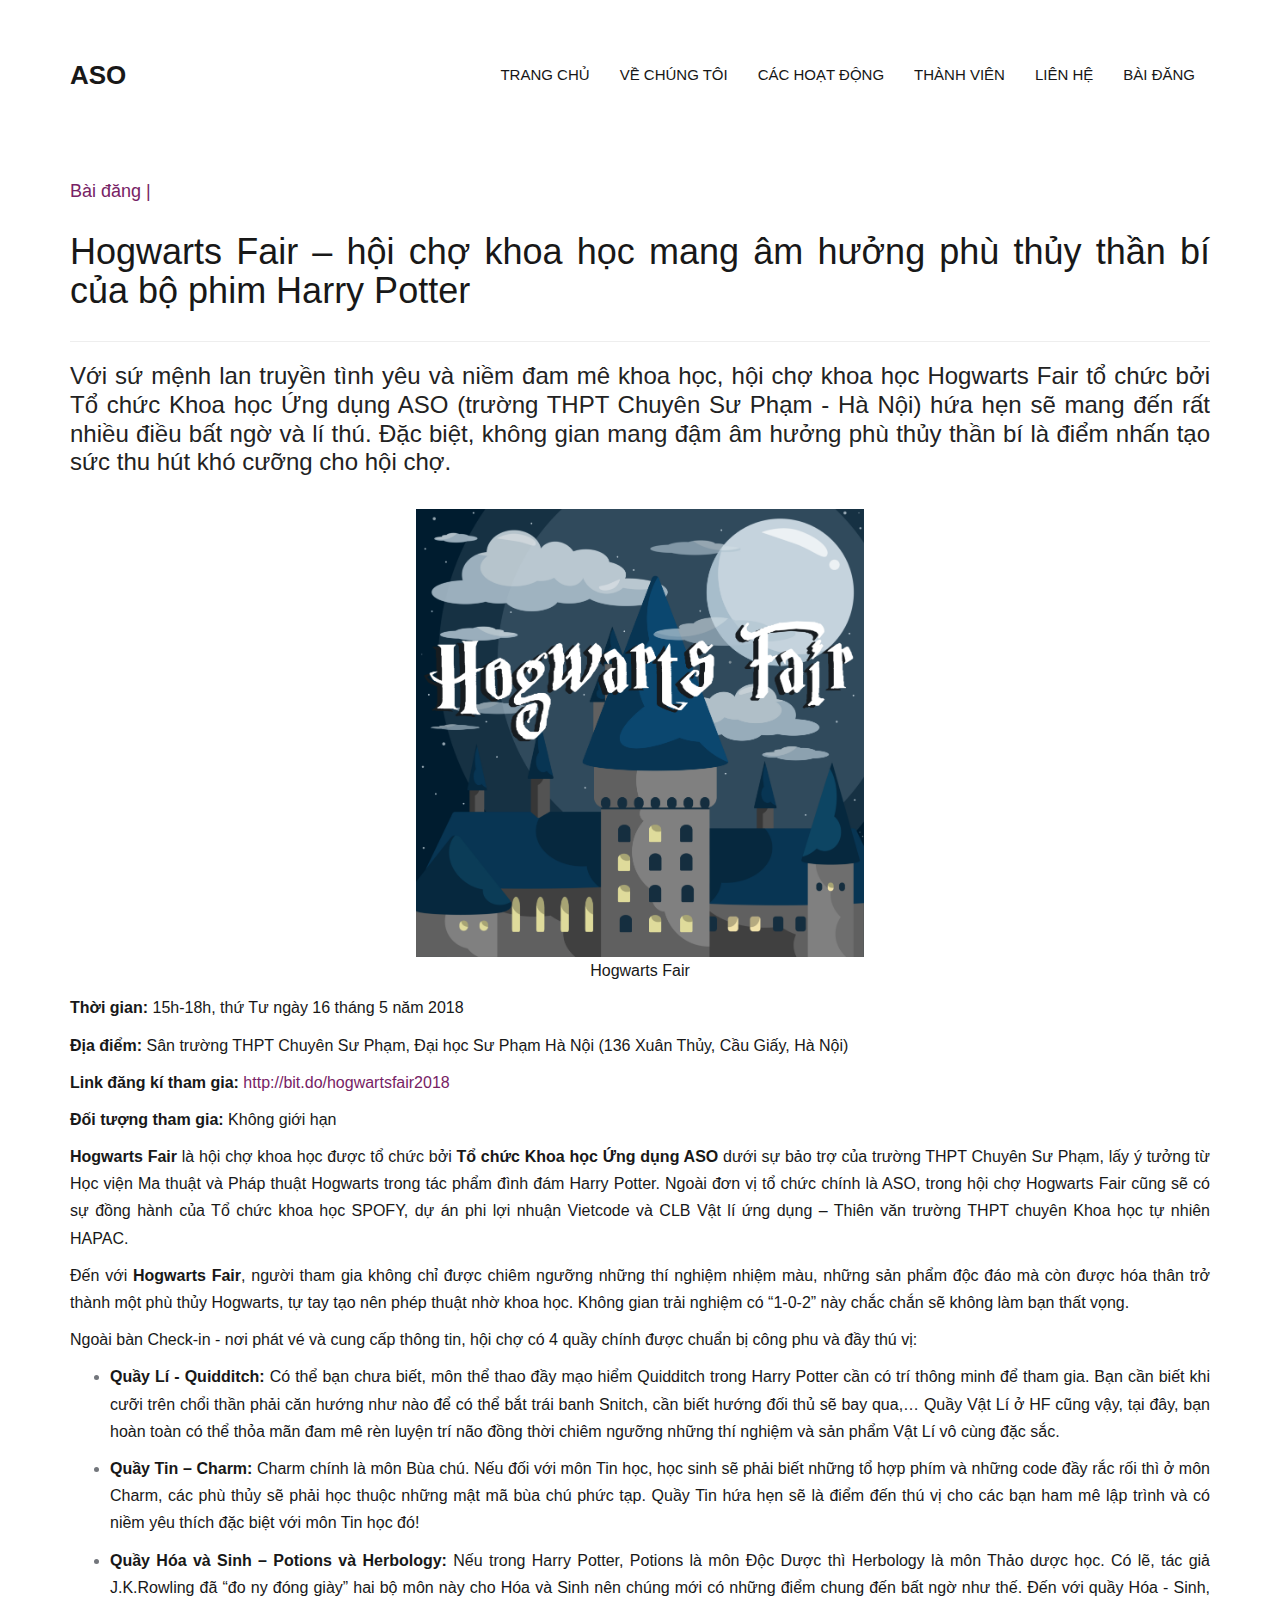
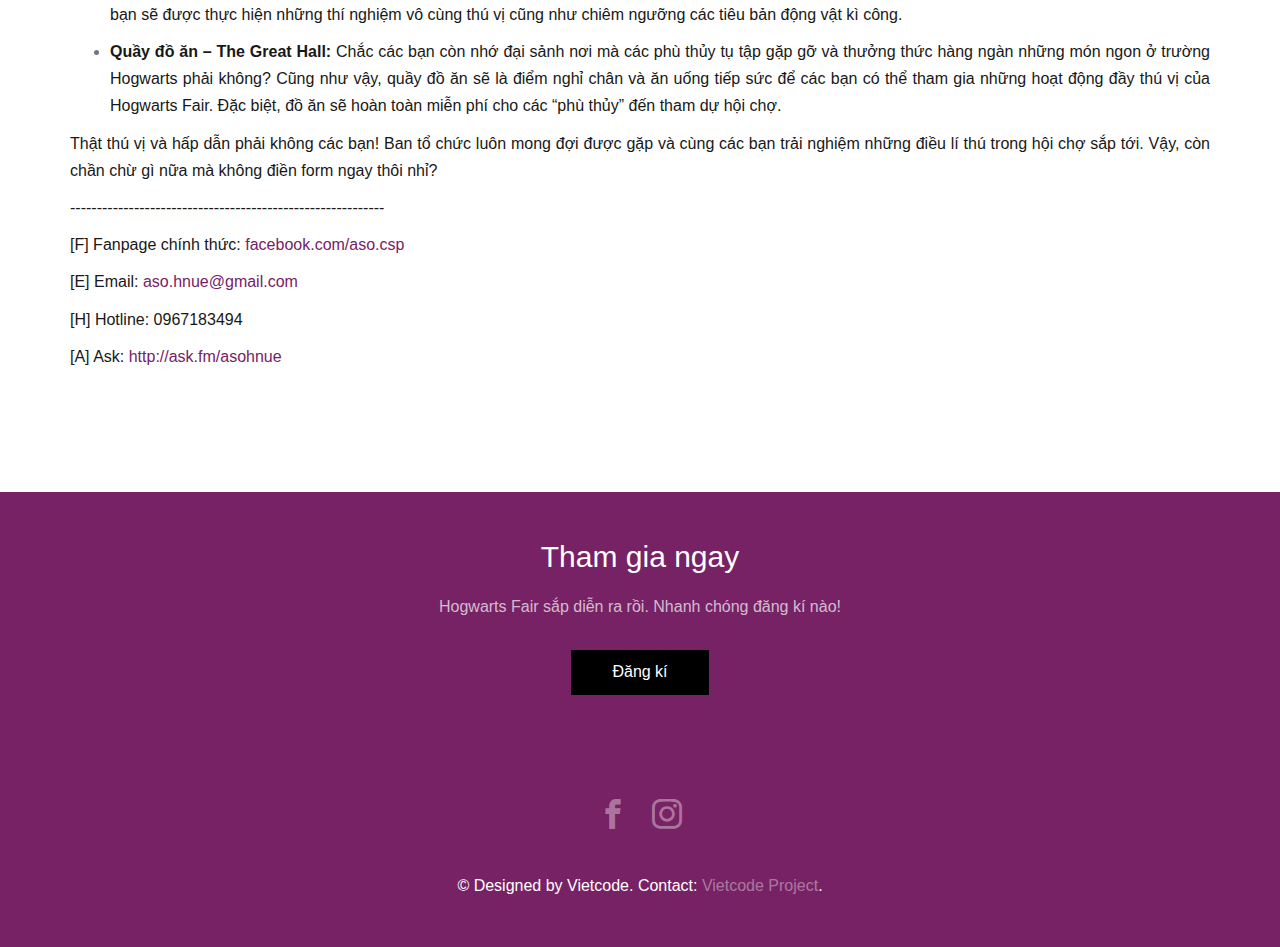
<file: hogwartsFair.html>
<!DOCTYPE html>
<html lang="en">
  <head>
    <meta charset="utf-8">
    <meta name="viewport" content="width=device-width, initial-scale=1">
    <title>Hogwarts Fair – hội chợ khoa học mang âm hưởng phù thủy thần bí của bộ phim Harry Potter</title>
    <meta name="description" content="V">
    <meta name="keywords" content="V">
    
    <link rel="stylesheet" href="css/css-post/styles-merged.css">
    <link rel="stylesheet" href="css/css-post/style.min.css">
    <link rel="stylesheet" href="fonts/icomoon/style.css">

    <link rel="icon" type="image/x-icon" href="favicon.ico">

    <link rel="stylesheet" href="css/css-post/myCSS.css">
    <link rel="stylesheet" href="css/myStyleCSS.css">

    <!--[if lt IE 9]>
      <script src="js/vendor/html5shiv.min.js"></script>
      <script src="js/vendor/respond.min.js"></script>
    <![endif]-->
  </head>
  <body>
    
    <!-- Fixed navbar -->
    <nav class="navbar navbar-default probootstrap-navbar awake">
      <div class="container">
        <div class="navbar-header">
          <button type="button" class="navbar-toggle collapsed" data-toggle="collapse" data-target="#navbar-collapse" aria-expanded="false" aria-controls="navbar">
            <span class="sr-only">Toggle navigation</span>
            <span class="icon-bar"></span>
            <span class="icon-bar"></span>
            <span class="icon-bar"></span>
          </button>
          <a class="navbar-brand" href="index.html" title="Applied Science Organization">ASO</a>
        </div>

        <div id="navbar-collapse" class="navbar-collapse collapse">
          <ul class="nav navbar-nav navbar-right">
            <li><a href="index.html" target="_blank">Trang chủ</a></li>
            <li><a href="index.html#about">Về chúng tôi</a></li>
            <li><a href="index.html#event">Các hoạt động</a></li>
            <li><a href="index.html#team">Thành viên</a></li>
            <li><a href="index.html#contact">Liên hệ</a></li>
            <li class="active"><a href="post.html">Bài đăng</a></li>
          </ul>
        </div>

      </div>
    </nav>

    <!--bài đăng -->
    <section class="probootstrap-section" style="margin-top: 60px ">
      <div class="alignBody">
        <div class="container">
          <div class="post" style="text-align: justify;"> 
            <h4 style="color: #181818; text-align: left" ><a>Bài đăng | </a></h1>
            <h1 style="color: #181818; " >Hogwarts Fair – hội chợ khoa học mang âm hưởng phù thủy thần bí của bộ phim Harry Potter </h1>
            <hr>
            
            <h3 style="text-align: justify;  line-height: 1.2;"> Với sứ mệnh lan truyền tình yêu và niềm đam mê khoa học, hội chợ khoa học Hogwarts Fair tổ chức bởi Tổ chức Khoa học Ứng dụng ASO (trường THPT Chuyên Sư Phạm - Hà Nội) 
              hứa hẹn sẽ mang đến rất nhiều điều bất ngờ và lí thú. 
              Đặc biệt, không gian mang đậm âm hưởng phù thủy thần bí là điểm nhấn tạo sức thu hút khó cưỡng cho hội chợ.  </h3>

              <div>
                  <div class=""><img src="img/post-img/hogwartsfair.png" class="post-img-center"/> </div>
                  
                  <p style="text-align: center;">Hogwarts Fair</p>
              </div> 
            
            <p><strong>Thời gian:</strong> 15h-18h, thứ Tư ngày 16 tháng 5 năm 2018</p>  
            <p><strong>Địa điểm:</strong> Sân trường THPT Chuyên Sư Phạm, Đại học Sư Phạm Hà Nội (136 Xuân Thủy, Cầu Giấy, Hà Nội)  </p>  
            <p><strong>Link đăng kí tham gia:</strong> <a href="http://bit.do/hogwartsfair2018"> http://bit.do/hogwartsfair2018 </a> </p>  
            <p><strong>Đối tượng tham gia:</strong> Không giới hạn</p>  

            <p><strong>Hogwarts Fair</strong> là hội chợ khoa học được tổ chức bởi <strong>Tổ chức Khoa học Ứng dụng ASO</strong> dưới sự bảo trợ của trường THPT Chuyên Sư Phạm,
               lấy ý tưởng từ Học viện Ma thuật và Pháp thuật Hogwarts trong tác phẩm đình đám Harry Potter. Ngoài đơn vị tổ chức chính là ASO,
               trong hội chợ Hogwarts Fair cũng sẽ có sự đồng hành của Tổ chức khoa học SPOFY, dự án phi lợi nhuận Vietcode và 
               CLB Vật lí ứng dụng – Thiên văn trường THPT chuyên Khoa học tự nhiên HAPAC.</p>

            <p>Đến với <strong>Hogwarts Fair</strong>, người tham gia không chỉ được chiêm ngưỡng những thí nghiệm nhiệm màu, những sản phẩm độc đáo mà còn 
              được hóa thân trở thành một phù thủy Hogwarts, tự tay tạo nên phép thuật nhờ khoa học. Không gian trải nghiệm có “1-0-2” này chắc chắn 
              sẽ không làm bạn thất vọng.</p>

            <p>Ngoài bàn Check-in - nơi phát vé và cung cấp thông tin, hội chợ có 4 quầy chính được chuẩn bị công phu và đầy thú vị:</p>
            <ul>
              <li><p><strong>Quầy Lí - Quidditch:</strong> Có thể bạn chưa biết, môn thể thao đầy mạo hiểm Quidditch trong Harry Potter cần có trí thông minh để 
                tham gia. Bạn cần biết khi cưỡi trên chổi thần phải căn hướng như nào để có thể bắt trái banh Snitch, cần biết hướng đối thủ sẽ bay qua,… 
                Quầy Vật Lí ở HF cũng vậy, tại đây, bạn hoàn toàn có thể thỏa mãn đam mê rèn luyện trí não đồng thời chiêm ngưỡng những thí nghiệm 
                và sản phẩm Vật Lí vô cùng đặc sắc. 
              </p></li>

              <li><p><strong>Quầy Tin – Charm:</strong> Charm chính là môn Bùa chú. Nếu đối với môn Tin học, học sinh sẽ phải biết những tổ hợp phím và 
                những code đầy rắc rối thì ở môn Charm, các phù thủy sẽ phải học thuộc những mật mã bùa chú phức tạp. Quầy Tin hứa hẹn sẽ là điểm đến
                 thú vị cho các bạn ham mê lập trình và có niềm yêu thích đặc biệt với môn Tin học đó!
                </p></li>

              <li><p><strong>Quầy Hóa và Sinh – Potions và Herbology:</strong> Nếu trong Harry Potter, Potions là môn Độc Dược thì Herbology là môn Thảo dược học. 
                Có lẽ, tác giả J.K.Rowling đã “đo ny đóng giày” hai bộ môn này cho Hóa và Sinh nên chúng mới có những điểm chung đến bất ngờ như thế.
                Đến với quầy Hóa - Sinh, bạn sẽ được thực hiện những thí nghiệm vô cùng thú vị cũng như chiêm ngưỡng các tiêu bản động vật kì công.
              </p></li>

              <li><p>
                <strong>Quầy đồ ăn – The Great Hall:</strong> Chắc các bạn còn nhớ đại sảnh nơi mà các phù thủy tụ tập gặp gỡ và thưởng thức hàng ngàn những món ngon 
                  ở trường Hogwarts phải không? Cũng như vậy, quầy đồ ăn sẽ là điểm nghỉ chân và ăn uống tiếp sức để các bạn có thể tham gia những 
                  hoạt động đầy thú vị của Hogwarts Fair. Đặc biệt, đồ ăn sẽ hoàn toàn miễn phí cho các “phù thủy” đến tham dự hội chợ.
              </p></li>
            </ul>

            <p>Thật thú vị và hấp dẫn phải không các bạn! Ban tổ chức luôn mong đợi được gặp và cùng các bạn trải nghiệm những điều lí thú trong hội chợ 
              sắp tới. Vậy, còn chần chừ gì nữa mà  không điền form ngay thôi nhỉ?</p>

            <p>-----------------------------------------------------------</p>
            <p>[F] Fanpage chính thức: <a href="https://fb.com/aso.csp" target="_blank">facebook.com/aso.csp</a></p>
            <p>[E] Email: <a href="mailto:aso.hnue@gmail.com">aso.hnue@gmail.com</a></p>
            <p>[H] Hotline: 0967183494</p>
            <p>[A] Ask: <a href="http://ask.fm/asohnue" target="_blank">http://ask.fm/asohnue</a></p>

          </div> 
        </div>
      </div> 
    </section>

    <!--End bài đăng-->
  
    <section class="probootstrap-section probootstrap-cta">
      <div class="container">
        <div class="row">
          <div class="col-md-8 col-md-offset-2 text-center">
            <h2 class="probootstrap-heading">Tham gia ngay</h2>
            <p class="probootstrap-sub-heading">Hogwarts Fair sắp diễn ra rồi. Nhanh chóng đăng kí nào!</p>
            <p><a href="http://bit.do/hogwartsfair2018" class="btn btn-black">Đăng kí</a></p>
          </div>
        </div>
      </div>
    </section>

    <footer class="probootstrap-footer">
      <div class="container text-center">
        <div class="row">
          <div class="col-md-12">
            <p class="probootstrap-social">
              <!--<a href="#"><i class="icon-twitter"></i></a> -->
              <a href="https://fb.com/aso.csp/"><i class="icon-facebook2"></i></a> 
              <a href="#"><i class="icon-instagram2"></i></a>
              <!--<a href="#"><i class="icon-linkedin"></i></a></p>-->
            </p>
          </div>
        </div>
        <div class="row">
          <div class="col-md-12">
            &copy; Designed by Vietcode. Contact: <a href="https://fb.com/vietcode.org/">Vietcode Project</a>.
          </div>
        </div>
      </div>
    </footer>    

    <script src="js/scripts.min.js"></script>
    <script src="js/custom.js"></script>

  </body>
</html>
</file>
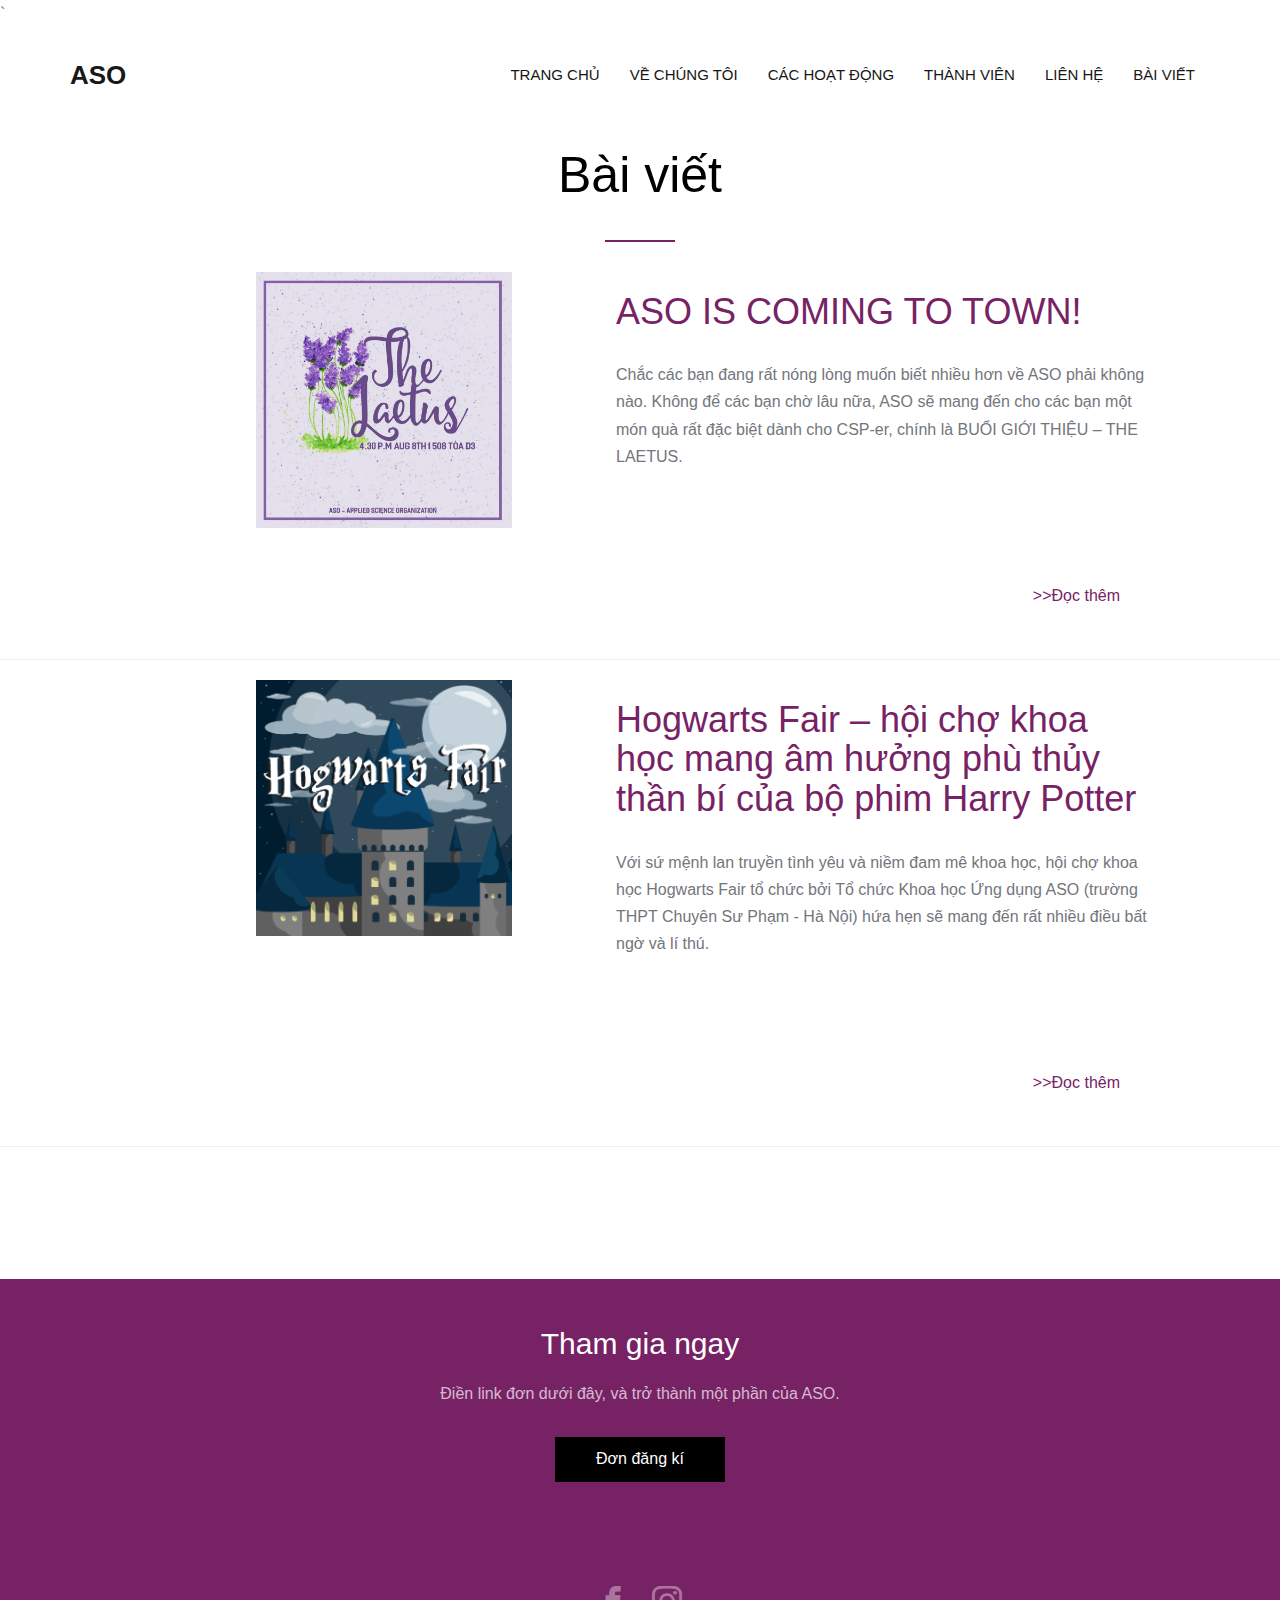
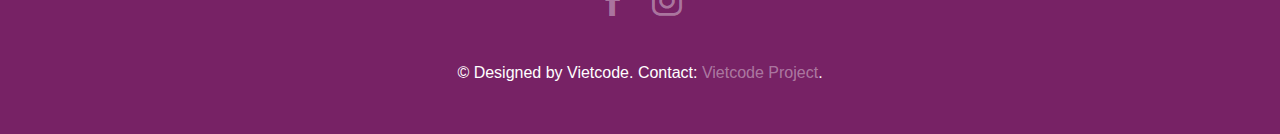
<file: post.html>
<!DOCTYPE html>
<html lang="en">
  <head>
    <meta charset="utf-8">
    <meta name="viewport" content="width=device-width, initial-scale=1">
    <title>Bài đăng của trang</title>
    <meta name="description" content="V">
    <meta name="keywords" content="V">
    
    <link rel="stylesheet" href="css/css-post/styles-merged.css">
    <link rel="stylesheet" href="css/css-post/style.min.css">
    <link rel="stylesheet" href="fonts/icomoon/style.css">
`

    <link rel="icon" type="image/x-icon" href="favicon.ico">

    <link rel="stylesheet" href="css/css-post/myCSS.css">
    <link rel="stylesheet" href="css/myStyleCSS.css">

    <!--[if lt IE 9]>
      <script src="js/vendor/html5shiv.min.js"></script>
      <script src="js/vendor/respond.min.js"></script>
    <![endif]-->
  </head>
  <body>
    
    <!-- Fixed navbar -->
    <nav class="navbar navbar-default probootstrap-navbar awake">
      <div class="container">
        <div class="navbar-header">
          <button type="button" class="navbar-toggle collapsed" data-toggle="collapse" data-target="#navbar-collapse" aria-expanded="false" aria-controls="navbar">
            <span class="sr-only">Toggle navigation</span>
            <span class="icon-bar"></span>
            <span class="icon-bar"></span>
            <span class="icon-bar"></span>
          </button>
          <a class="navbar-brand" href="index.html" title="">ASO</a>
        </div>

        <div id="navbar-collapse" class="navbar-collapse collapse" style="">
          <ul class="nav navbar-nav navbar-right">
            <li><a href="index.html" target="_blank">Trang chủ</a></li>
            <li><a href="index.html#about">Về chúng tôi</a></li>
            <li><a href="index.html#event">Các hoạt động</a></li>
            <li><a href="index.html#team">Thành viên</a></li>
            <li><a href="index.html#contact">Liên hệ</a></li>
            <li class="active"><a href="#">Bài viết</a></li>
          </ul>
        </div>

      </div>
    </nav>

    <!--bài đăng -->
    <section class="probootstrap-section">
        <div class="col-md-8 col-md-offset-2 probootstrap-section-heading">  
          <h2 class="mb30 text-black probootstrap-heading text-center">Bài viết</h2>
        </div>

        <div class="grid-post wrapping"> <!--The Laetus-->
          <div class="post-image">
            <img src="img/post-img/the_laetus.jpg" />
          </div>
  
          <div class="post-text">
            <h1><a href="theLaetus.html" target="_blank">ASO IS COMING TO TOWN!</a></h1>
            <p>Chắc các bạn đang rất nóng lòng muốn biết nhiều hơn về ASO phải không nào. 
                Không để các bạn chờ lâu nữa, ASO sẽ mang đến cho các bạn một món quà rất đặc biệt 
                dành cho CSP-er, chính là BUỔI GIỚI THIỆU – THE LAETUS. </p>
                <br><br><br>
            <p style="text-align: right; margin-right: 2em;"><a href="theLaetus.html" target="_blank">>>Đọc thêm</a></p>
    
          </div>
        </div>

        <hr>

        <div class="grid-post"> <!--Hogwarts Fair-->
          <div class="post-image">
            <img src="img/post-img/hogwartsfair.png" />
          </div>
  
          <div class="post-text">
            <h1><a href="hogwartsFair.html" target="_blank">Hogwarts Fair – hội chợ khoa học mang âm hưởng phù thủy thần bí của bộ phim Harry Potter</a></h1>
            <p>Với sứ mệnh lan truyền tình yêu và niềm đam mê khoa học, hội chợ khoa học Hogwarts Fair
               tổ chức bởi Tổ chức Khoa học Ứng dụng ASO (trường THPT Chuyên Sư Phạm - Hà Nội) hứa hẹn 
               sẽ mang đến rất nhiều điều bất ngờ và lí thú.  </p>
                <br><br><br>
            <p style="text-align: right; margin-right: 2em;"><a href="hogwartsFair.html" target="_blank">>>Đọc thêm</a></p>
    
          </div>
        </div>
       
        <hr>
      </section>

    <!--End bài đăng-->
  
    <section class="probootstrap-section probootstrap-cta">
      <div class="container">
        <div class="row">
          <div class="col-md-8 col-md-offset-2 text-center">
            <h2 class="probootstrap-heading">Tham gia ngay</h2>
            <p class="probootstrap-sub-heading">Điền link đơn dưới đây, và trở thành một phần của ASO.</p>
            <p><a href="https://fb.com/aso.csp/" class="btn btn-black" target="_blank">Đơn đăng kí</a></p>
          </div>
        </div>
      </div>
    </section>

    <footer class="probootstrap-footer">
      <div class="container text-center">
        <div class="row">
          <div class="col-md-12">
              <p class="probootstrap-social">
                  <!--<a href="#"><i class="icon-twitter"></i></a> -->
                  <a href="https://fb.com/aso.csp/"><i class="icon-facebook2"></i></a> 
                  <a href="#"><i class="icon-instagram2"></i></a>
                  <!--<a href="#"><i class="icon-linkedin"></i></a></p>-->
                </p>
            </div>
        </div>
        <div class="row">
          <div class="col-md-12">
            &copy; Designed by Vietcode. Contact: <a href="https://fb.com/vietcode.org/">Vietcode Project</a>.
          </div>
        </div>
      </div>
    </footer>    

    <script src="js/scripts.min.js"></script>
    <script src="js/custom.js"></script>

  </body>
</html>
</file>
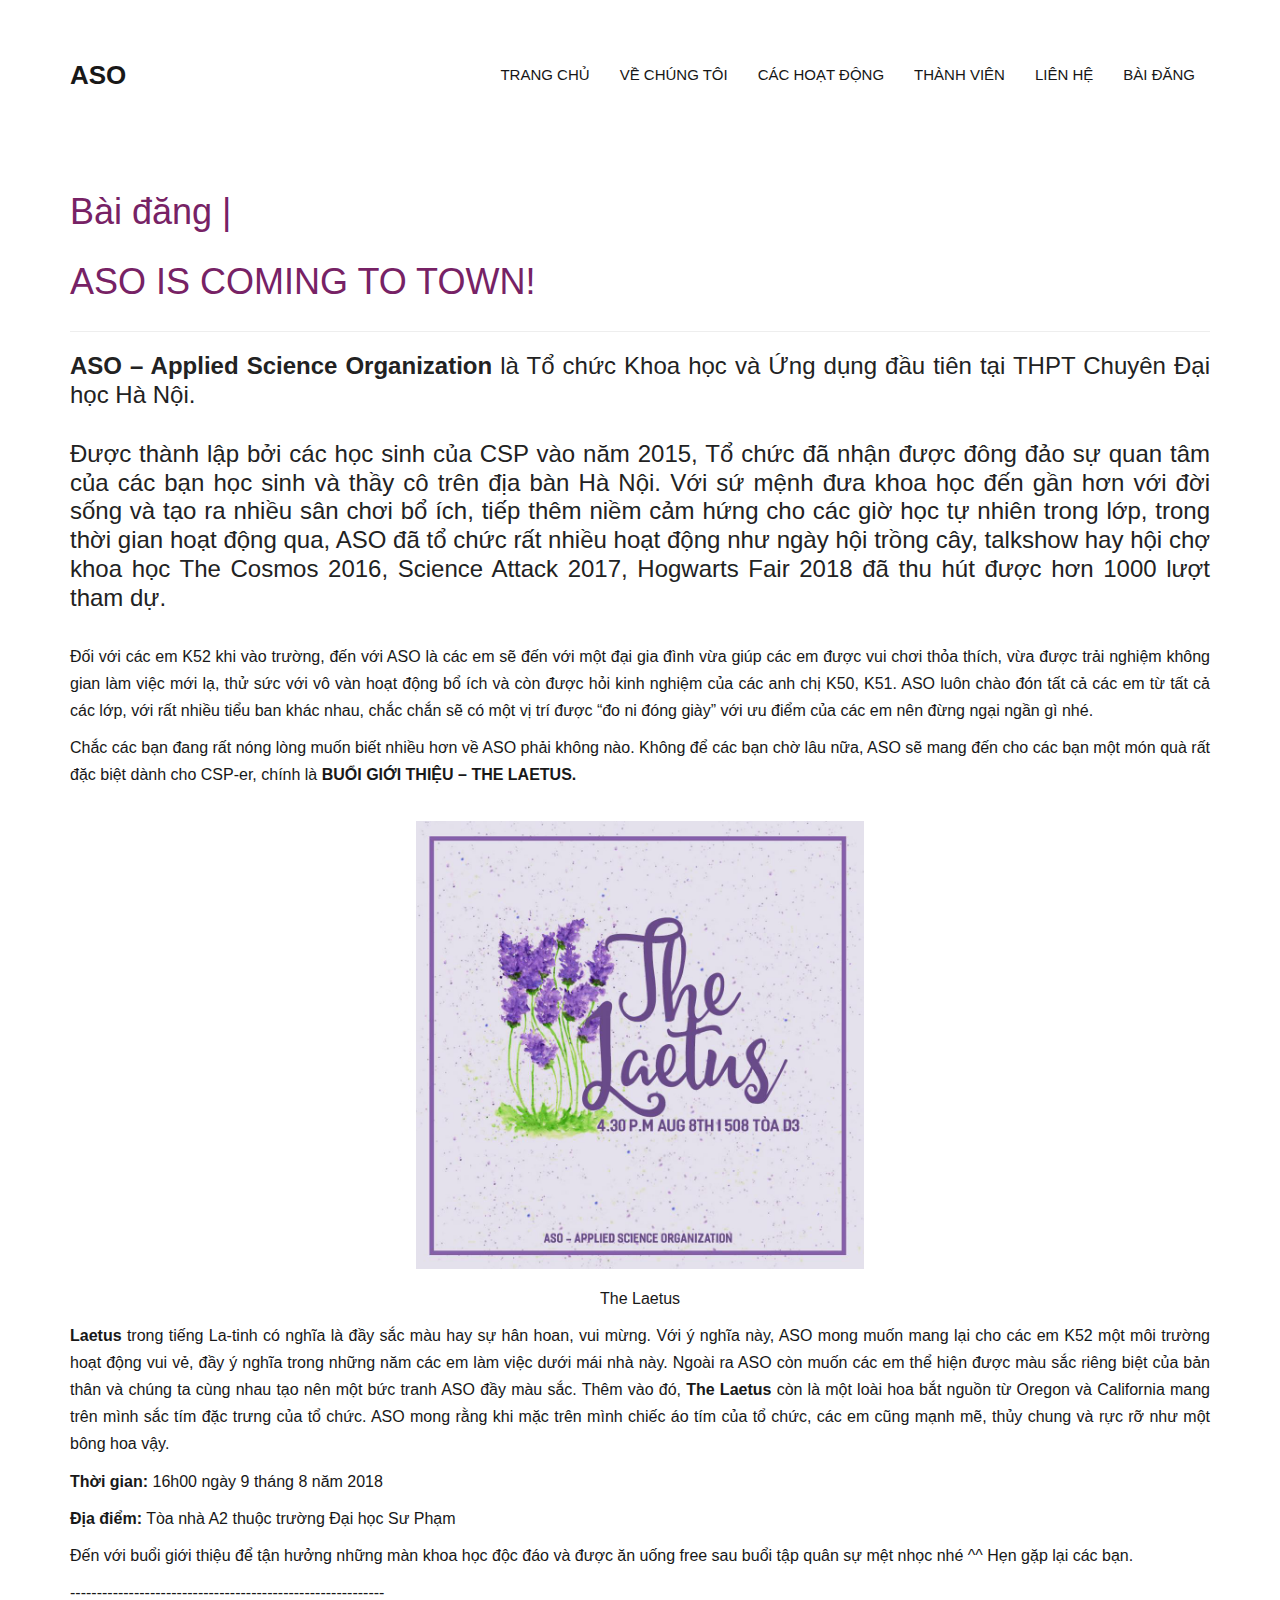
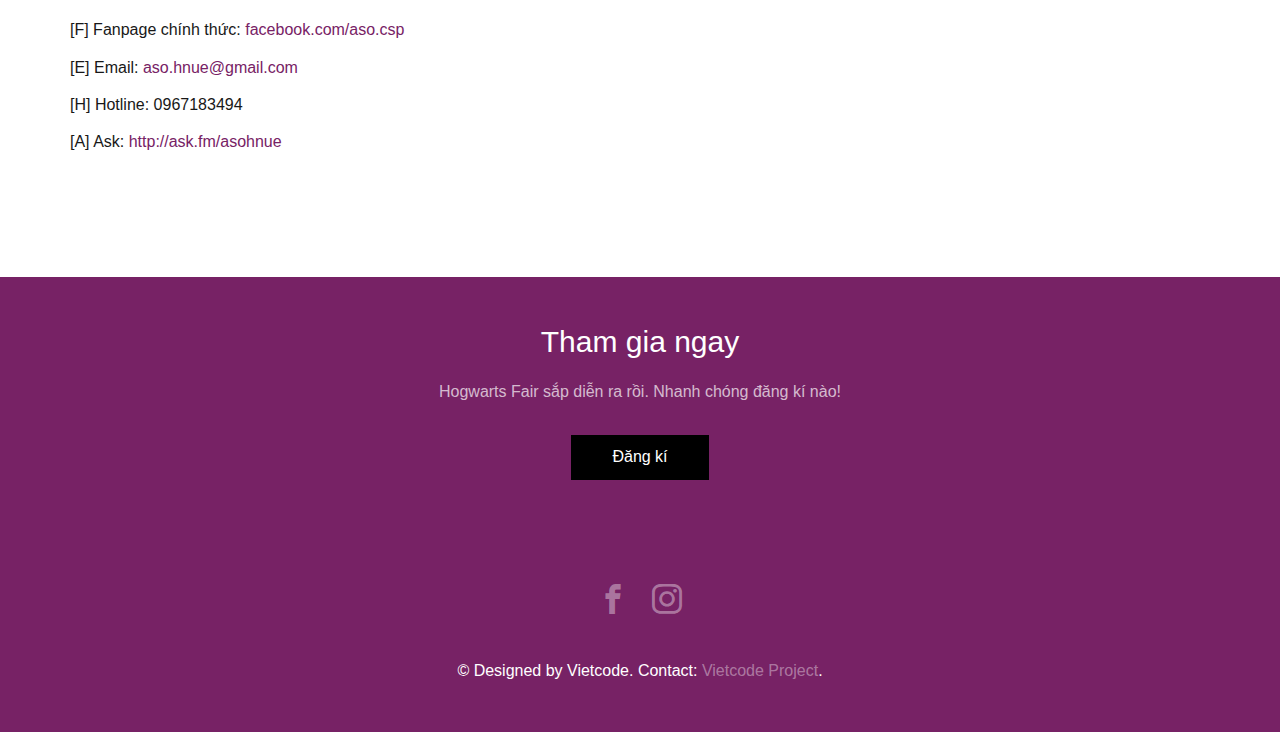
<file: theLaetus.html>
<!DOCTYPE html>
<html lang="en">
  <head>
    <meta charset="utf-8">
    <meta name="viewport" content="width=device-width, initial-scale=1">
    <title>ASO IS COMING TO TOWN!</title>
    <meta name="description" content="V">
    <meta name="keywords" content="V">
    
    <link rel="stylesheet" href="css/css-post/styles-merged.css">
    <link rel="stylesheet" href="css/css-post/style.min.css">
    <link rel="stylesheet" href="fonts/icomoon/style.css">

    <link rel="icon" type="image/x-icon" href="favicon.ico">

    <link rel="stylesheet" href="css/css-post/myCSS.css">
    <link rel="stylesheet" href="css/myStyleCSS.css">

    <!--[if lt IE 9]>
      <script src="js/vendor/html5shiv.min.js"></script>
      <script src="js/vendor/respond.min.js"></script>
    <![endif]-->
  </head>
  <body>
    
    <!-- Fixed navbar -->
    <nav class="navbar navbar-default probootstrap-navbar awake">
      <div class="container">
        <div class="navbar-header">
          <button type="button" class="navbar-toggle collapsed" data-toggle="collapse" data-target="#navbar-collapse" aria-expanded="false" aria-controls="navbar">
            <span class="sr-only">Toggle navigation</span>
            <span class="icon-bar"></span>
            <span class="icon-bar"></span>
            <span class="icon-bar"></span>
          </button>
          <a class="navbar-brand" href="index.html" title="Applied Science Organization">ASO</a>
        </div>

        <div id="navbar-collapse" class="navbar-collapse collapse">
          <ul class="nav navbar-nav navbar-right">
            <li><a href="index.html" target="_blank">Trang chủ</a></li>
            <li><a href="index.html#about">Về chúng tôi</a></li>
            <li><a href="index.html#event">Các hoạt động</a></li>
            <li><a href="index.html#team">Thành viên</a></li>
            <li><a href="index.html#contact">Liên hệ</a></li>
            <li class="active"><a href="post.html">Bài đăng</a></li>
          </ul>
        </div>

      </div>
    </nav>

    <!--bài đăng -->
    <section class="probootstrap-section" style="margin-top: 60px ">
      <div class="alignBody">
        <div class="container">
          <div class="post" style="text-align: justify;"> 
            <h1 style="color: #181818; text-align: left" ><a>Bài đăng | </a></h1>
            <h1 style="color: #772265; " >ASO IS COMING TO TOWN! </h1>
            <hr>
            <h3 style="text-align: justify;  line-height: 1.2;"><strong>ASO – Applied Science Organization</strong> là Tổ chức Khoa học và Ứng dụng đầu tiên tại THPT Chuyên Đại học Hà Nội.</h3>

            <h3 style="text-align: justify;  line-height: 1.2;"> Được thành lập bởi các học sinh của CSP vào năm 2015, Tổ chức
               đã nhận được đông đảo sự quan tâm của các bạn học sinh và thầy cô trên địa bàn Hà Nội. Với sứ mệnh đưa khoa học
                đến gần hơn với đời sống và tạo ra nhiều sân chơi bổ ích, tiếp thêm niềm cảm hứng cho các giờ học tự nhiên 
                trong lớp, trong thời gian hoạt động qua, ASO đã tổ chức rất nhiều hoạt động như ngày hội trồng cây, 
                talkshow hay hội chợ khoa học The Cosmos 2016, Science Attack 2017, Hogwarts Fair 2018 đã thu hút 
                được hơn 1000 lượt tham dự.</h3>

            <p>Đối với các em K52 khi vào trường, đến với ASO là các em sẽ đến với một đại gia đình vừa giúp các em được 
              vui chơi thỏa thích, vừa được trải nghiệm không gian làm việc mới lạ, thử sức với vô vàn hoạt động bổ ích 
              và còn được hỏi kinh nghiệm của các anh chị K50, K51. ASO luôn chào đón tất cả các em từ tất cả các lớp, 
              với rất nhiều tiểu ban khác nhau, chắc chắn sẽ có một vị trí được “đo ni đóng giày” với ưu điểm của các em 
              nên đừng ngại ngần gì nhé.</p>

            <p>Chắc các bạn đang rất nóng lòng muốn biết nhiều hơn về ASO phải không nào. Không để các bạn chờ lâu nữa, 
              ASO sẽ mang đến cho các bạn một món quà rất đặc biệt dành cho CSP-er, chính là <strong>BUỔI GIỚI THIỆU – THE LAETUS.</strong> </p>

              <div>
                  <div class=""><img src="img/post-img/the_laetus.jpg" class="post-img-center"/> </div>
                  
                  <p style="text-align: center; margin-top: 1em">The Laetus</p>
              </div> 
            
            <p><strong>Laetus</strong> trong tiếng La-tinh có nghĩa là đầy sắc màu hay sự hân hoan, vui mừng. Với ý nghĩa này, ASO mong muốn
               mang lại cho các em K52 một môi trường hoạt động vui vẻ, đầy ý nghĩa trong những năm các em làm việc dưới
                mái nhà này. Ngoài ra ASO còn muốn các em thể hiện được màu sắc riêng biệt của bản thân và chúng ta cùng nhau
                 tạo nên một bức tranh ASO đầy màu sắc. Thêm vào đó,<strong> The Laetus </strong>còn là một loài hoa bắt nguồn từ Oregon và 
                 California mang trên mình sắc tím đặc trưng của tổ chức. ASO mong rằng khi mặc trên mình chiếc áo tím của 
                 tổ chức, các em cũng mạnh mẽ, thủy chung và rực rỡ như một bông hoa vậy.</p>           
            
            <p><strong>Thời gian:</strong> 16h00 ngày 9 tháng 8 năm 2018</p>  
            <p><strong>Địa điểm:</strong> Tòa nhà A2 thuộc trường Đại học Sư Phạm </p>  

            <p>Đến với buổi giới thiệu để tận hưởng những màn khoa học độc đáo và được ăn uống free sau buổi tập quân sự 
              mệt nhọc nhé ^^ Hẹn gặp lại các bạn.</p>

            <p>-----------------------------------------------------------</p>
            <p>[F] Fanpage chính thức: <a href="https://fb.com/aso.csp" target="_blank">facebook.com/aso.csp</a></p>
            <p>[E] Email: <a href="mailto:aso.hnue@gmail.com">aso.hnue@gmail.com</a></p>
            <p>[H] Hotline: 0967183494</p>
            <p>[A] Ask: <a href="http://ask.fm/asohnue" target="_blank">http://ask.fm/asohnue</a></p>
            
          </div> 
        </div>
      </div> 
    </section>

    <!--End bài đăng-->
  
    <section class="probootstrap-section probootstrap-cta">
      <div class="container">
        <div class="row">
          <div class="col-md-8 col-md-offset-2 text-center">
            <h2 class="probootstrap-heading">Tham gia ngay</h2>
            <p class="probootstrap-sub-heading">Hogwarts Fair sắp diễn ra rồi. Nhanh chóng đăng kí nào!</p>
            <p><a href="http://bit.do/hogwartsfair2018" class="btn btn-black">Đăng kí</a></p>
          </div>
        </div>
      </div>
    </section>

    <footer class="probootstrap-footer">
      <div class="container text-center">
        <div class="row">
          <div class="col-md-12">
              <p class="probootstrap-social">
                  <!--<a href="#"><i class="icon-twitter"></i></a> -->
                  <a href="https://fb.com/aso.csp/"><i class="icon-facebook2"></i></a> 
                  <a href="#"><i class="icon-instagram2"></i></a>
                  <!--<a href="#"><i class="icon-linkedin"></i></a></p>-->
                </p>
          </div>
        </div>
        <div class="row">
          <div class="col-md-12">
            &copy; Designed by Vietcode. Contact: <a href="https://fb.com/vietcode.org/">Vietcode Project</a>.
          </div>
        </div>
      </div>
    </footer>    

    <script src="js/scripts.min.js"></script>
    <script src="js/custom.js"></script>

  </body>
</html>
</file>
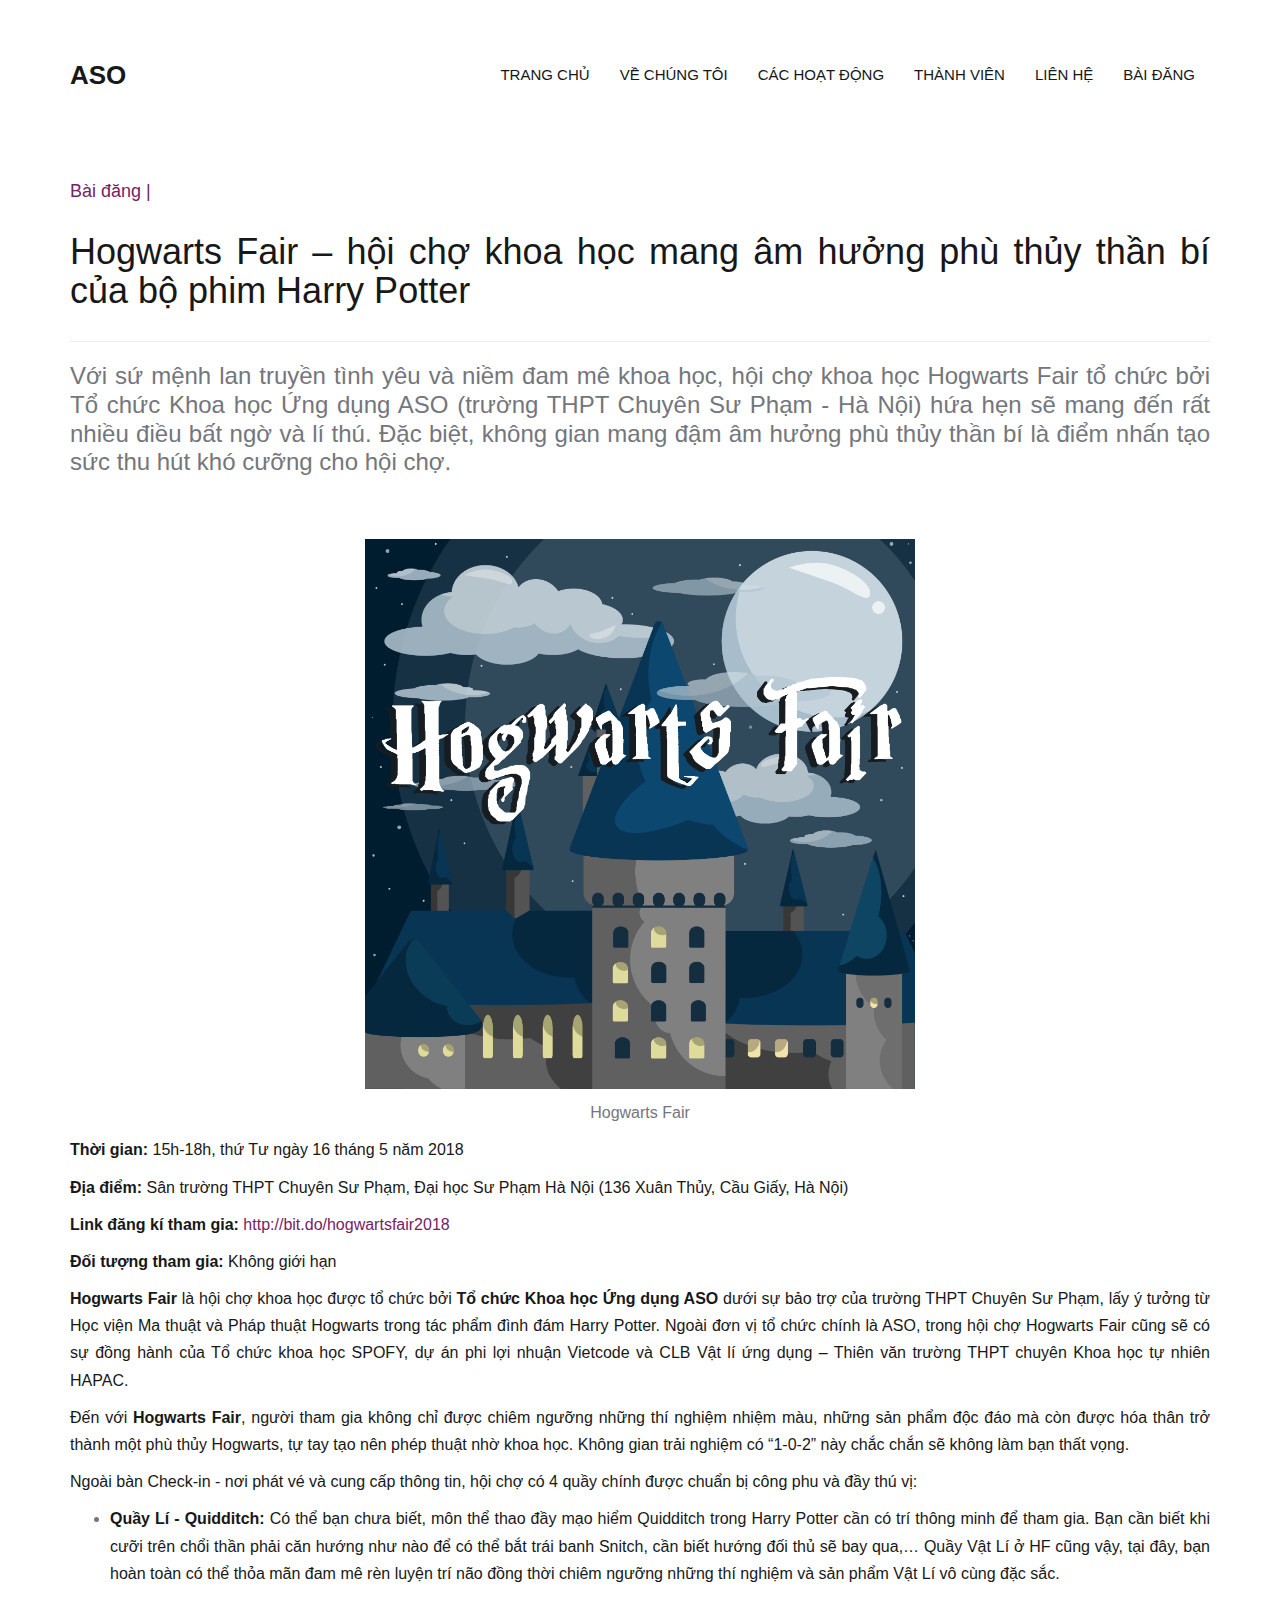
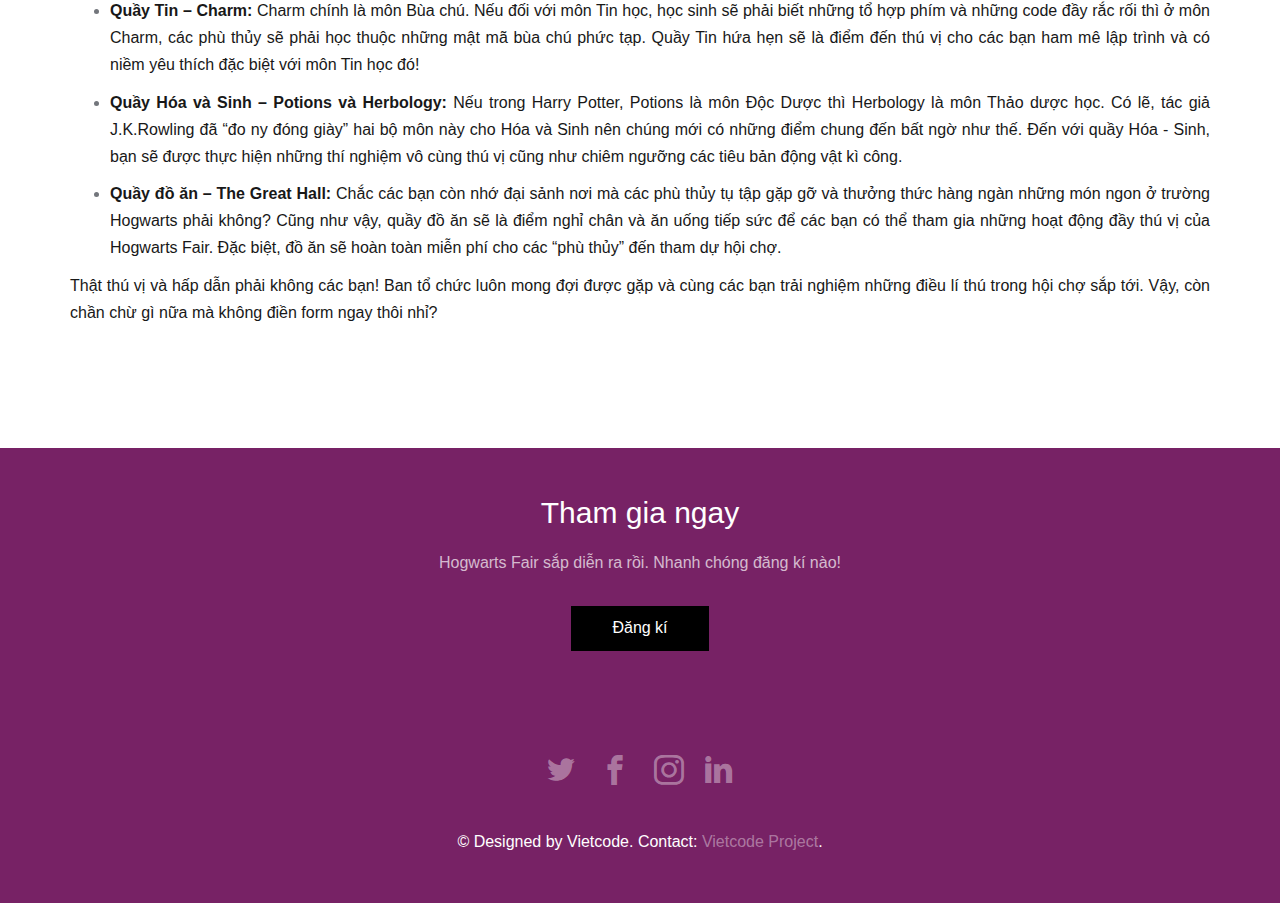
<file: post/hogwartsFair.html>
<!DOCTYPE html>
<html lang="en">
  <head>
    <meta charset="utf-8">
    <meta name="viewport" content="width=device-width, initial-scale=1">
    <title>Hogwarts Fair – hội chợ khoa học mang âm hưởng phù thủy thần bí của bộ phim Harry Potter</title>
    <meta name="description" content="V">
    <meta name="keywords" content="V">
    
    <link rel="stylesheet" href="../css/css-post/styles-merged.css">
    <link rel="stylesheet" href="../css/css-post/style.min.css">
    <link rel="stylesheet" href="../fonts/icomoon/style.css">

    <link rel="icon" type="image/x-icon" href="../favicon.ico">

    <link rel="stylesheet" href="../css/css-post/myCSS.css">

    <!--[if lt IE 9]>
      <script src="../js/vendor/html5shiv.min.js"></script>
      <script src="../js/vendor/respond.min.js"></script>
    <![endif]-->
    
  </head>
  <body>
    
    <!-- Fixed navbar -->
    <nav class="navbar navbar-default probootstrap-navbar awake">
      <div class="container">
        <div class="navbar-header">
          <button type="button" class="navbar-toggle collapsed" data-toggle="collapse" data-target="#navbar-collapse" aria-expanded="false" aria-controls="navbar">
            <span class="sr-only">Toggle navigation</span>
            <span class="icon-bar"></span>
            <span class="icon-bar"></span>
            <span class="icon-bar"></span>
          </button>
          <a class="navbar-brand" href="../index.html" title="Applied Science Organization">ASO</a>
        </div>

        <div id="navbar-collapse" class="navbar-collapse collapse" style="">
          <ul class="nav navbar-nav navbar-right">
            <li><a href="../index.html" target="_blank">Trang chủ</a></li>
            <li><a href="../index.html#about">Về chúng tôi</a></li>
            <li><a href="../index.html#event">Các hoạt động</a></li>
            <li><a href="../index.html#team">Thành viên</a></li>
            <li><a href="../index.html#contact">Liên hệ</a></li>
            <li class="active"><a href="../post.html">Bài đăng</a></li>
          </ul>
        </div>

      </div>
    </nav>

    <!--bài đăng -->
    <section class="probootstrap-section" style="margin-top: 60px ">
      <div class="alignBody">
        <div class="container">
          <div class="post" style="text-align: justify;"> 
            <h4 style="color: #181818; position:inherit;" ><a>Bài đăng | </a></h1>
            <h1 style="color: #181818; " >Hogwarts Fair – hội chợ khoa học mang âm hưởng phù thủy thần bí của bộ phim Harry Potter </h1>
            <hr>
            
            <h3 style="text-align: justify;  line-height: 1.2;"> Với sứ mệnh lan truyền tình yêu và niềm đam mê khoa học, hội chợ khoa học Hogwarts Fair tổ chức bởi Tổ chức Khoa học Ứng dụng ASO (trường THPT Chuyên Sư Phạm - Hà Nội) 
              hứa hẹn sẽ mang đến rất nhiều điều bất ngờ và lí thú. 
              Đặc biệt, không gian mang đậm âm hưởng phù thủy thần bí là điểm nhấn tạo sức thu hút khó cưỡng cho hội chợ.  </h3>

              <div align="center" >
                  <img src="../img/post-img/hogwartsfair.png" width="550px" /> 
                  <figcaption style="margin-top:10px; margin-bottom: 10px;">Hogwarts Fair</figcaption>
              </div> 
            
            <p><strong>Thời gian:</strong> 15h-18h, thứ Tư ngày 16 tháng 5 năm 2018</p>  
            <p><strong>Địa điểm:</strong> Sân trường THPT Chuyên Sư Phạm, Đại học Sư Phạm Hà Nội (136 Xuân Thủy, Cầu Giấy, Hà Nội)  </p>  
            <p><strong>Link đăng kí tham gia:</strong> <a href="http://bit.do/hogwartsfair2018"> http://bit.do/hogwartsfair2018 </a> </p>  
            <p><strong>Đối tượng tham gia:</strong> Không giới hạn</p>  

            <p><strong>Hogwarts Fair</strong> là hội chợ khoa học được tổ chức bởi <strong>Tổ chức Khoa học Ứng dụng ASO</strong> dưới sự bảo trợ của trường THPT Chuyên Sư Phạm,
               lấy ý tưởng từ Học viện Ma thuật và Pháp thuật Hogwarts trong tác phẩm đình đám Harry Potter. Ngoài đơn vị tổ chức chính là ASO,
               trong hội chợ Hogwarts Fair cũng sẽ có sự đồng hành của Tổ chức khoa học SPOFY, dự án phi lợi nhuận Vietcode và 
               CLB Vật lí ứng dụng – Thiên văn trường THPT chuyên Khoa học tự nhiên HAPAC.</p>

            <p>Đến với <strong>Hogwarts Fair</strong>, người tham gia không chỉ được chiêm ngưỡng những thí nghiệm nhiệm màu, những sản phẩm độc đáo mà còn 
              được hóa thân trở thành một phù thủy Hogwarts, tự tay tạo nên phép thuật nhờ khoa học. Không gian trải nghiệm có “1-0-2” này chắc chắn 
              sẽ không làm bạn thất vọng.</p>

            <p>Ngoài bàn Check-in - nơi phát vé và cung cấp thông tin, hội chợ có 4 quầy chính được chuẩn bị công phu và đầy thú vị:</p>
            <ul>
              <li><p><strong>Quầy Lí - Quidditch:</strong> Có thể bạn chưa biết, môn thể thao đầy mạo hiểm Quidditch trong Harry Potter cần có trí thông minh để 
                tham gia. Bạn cần biết khi cưỡi trên chổi thần phải căn hướng như nào để có thể bắt trái banh Snitch, cần biết hướng đối thủ sẽ bay qua,… 
                Quầy Vật Lí ở HF cũng vậy, tại đây, bạn hoàn toàn có thể thỏa mãn đam mê rèn luyện trí não đồng thời chiêm ngưỡng những thí nghiệm 
                và sản phẩm Vật Lí vô cùng đặc sắc. 
              </p></li>

              <li><p><strong>Quầy Tin – Charm:</strong> Charm chính là môn Bùa chú. Nếu đối với môn Tin học, học sinh sẽ phải biết những tổ hợp phím và 
                những code đầy rắc rối thì ở môn Charm, các phù thủy sẽ phải học thuộc những mật mã bùa chú phức tạp. Quầy Tin hứa hẹn sẽ là điểm đến
                 thú vị cho các bạn ham mê lập trình và có niềm yêu thích đặc biệt với môn Tin học đó!
                </p></li>

              <li><p><strong>Quầy Hóa và Sinh – Potions và Herbology:</strong> Nếu trong Harry Potter, Potions là môn Độc Dược thì Herbology là môn Thảo dược học. 
                Có lẽ, tác giả J.K.Rowling đã “đo ny đóng giày” hai bộ môn này cho Hóa và Sinh nên chúng mới có những điểm chung đến bất ngờ như thế.
                Đến với quầy Hóa - Sinh, bạn sẽ được thực hiện những thí nghiệm vô cùng thú vị cũng như chiêm ngưỡng các tiêu bản động vật kì công.
              </p></li>

              <li><p>
                <strong>Quầy đồ ăn – The Great Hall:</strong> Chắc các bạn còn nhớ đại sảnh nơi mà các phù thủy tụ tập gặp gỡ và thưởng thức hàng ngàn những món ngon 
                  ở trường Hogwarts phải không? Cũng như vậy, quầy đồ ăn sẽ là điểm nghỉ chân và ăn uống tiếp sức để các bạn có thể tham gia những 
                  hoạt động đầy thú vị của Hogwarts Fair. Đặc biệt, đồ ăn sẽ hoàn toàn miễn phí cho các “phù thủy” đến tham dự hội chợ.
              </p></li>
            </ul>

            <p>Thật thú vị và hấp dẫn phải không các bạn! Ban tổ chức luôn mong đợi được gặp và cùng các bạn trải nghiệm những điều lí thú trong hội chợ 
              sắp tới. Vậy, còn chần chừ gì nữa mà  không điền form ngay thôi nhỉ?</p>
          </div> 
        </div>
      </div> 
    </section>

    <!--End bài đăng-->
  
    <section class="probootstrap-section probootstrap-cta">
      <div class="container">
        <div class="row">
          <div class="col-md-8 col-md-offset-2 text-center">
            <h2 class="probootstrap-heading">Tham gia ngay</h2>
            <p class="probootstrap-sub-heading">Hogwarts Fair sắp diễn ra rồi. Nhanh chóng đăng kí nào!</p>
            <p><a href="http://bit.do/hogwartsfair2018" class="btn btn-black">Đăng kí</a></p>
          </div>
        </div>
      </div>
    </section>

    <footer class="probootstrap-footer">
      <div class="container text-center">
        <div class="row">
          <div class="col-md-12">
            <p class="probootstrap-social"><a href="#"><i class="icon-twitter"></i></a> <a href="https://fb.com/aso.csp/"><i class="icon-facebook2"></i></a> <a href="#"><i class="icon-instagram2"></i></a><a href="#"><i class="icon-linkedin"></i></a></p>
          </div>
        </div>
        <div class="row">
          <div class="col-md-12">
            &copy; Designed by Vietcode. Contact: <a href="https://fb.com/vietcode.org/">Vietcode Project</a>.
          </div>
        </div>
      </div>
    </footer>    

    <script src="../js/scripts.min.js"></script>
    <script src="../js/custom.js"></script>

  </body>
</html>
</file>
<file: fonts/icomoon/style.css>
@font-face {
  font-family: 'icomoon';
  src:  url('fonts/icomoon.eot?1z9v6x');
  src:  url('fonts/icomoon.eot?1z9v6x#iefix') format('embedded-opentype'),
    url('fonts/icomoon.ttf?1z9v6x') format('truetype'),
    url('fonts/icomoon.woff?1z9v6x') format('woff'),
    url('fonts/icomoon.svg?1z9v6x#icomoon') format('svg');
  font-weight: normal;
  font-style: normal;
}

[class^="icon-"], [class*=" icon-"] {
  /* use !important to prevent issues with browser extensions that change fonts */
  font-family: 'icomoon' !important;
  speak: none;
  font-style: normal;
  font-weight: normal;
  font-variant: normal;
  text-transform: none;
  line-height: 1;

  /* Better Font Rendering =========== */
  -webkit-font-smoothing: antialiased;
  -moz-osx-font-smoothing: grayscale;
}

.icon-mobile3:before {
  content: "\e000";
}
.icon-laptop3:before {
  content: "\e001";
}
.icon-desktop:before {
  content: "\e002";
}
.icon-tablet3:before {
  content: "\e003";
}
.icon-phone3:before {
  content: "\e004";
}
.icon-document2:before {
  content: "\e005";
}
.icon-documents2:before {
  content: "\e006";
}
.icon-search2:before {
  content: "\e007";
}
.icon-clipboard3:before {
  content: "\e008";
}
.icon-newspaper2:before {
  content: "\e009";
}
.icon-notebook:before {
  content: "\e00a";
}
.icon-book-open:before {
  content: "\e00b";
}
.icon-browser2:before {
  content: "\e00c";
}
.icon-calendar3:before {
  content: "\e00d";
}
.icon-presentation:before {
  content: "\e00e";
}
.icon-picture:before {
  content: "\e00f";
}
.icon-pictures:before {
  content: "\e010";
}
.icon-video2:before {
  content: "\e011";
}
.icon-camera3:before {
  content: "\e012";
}
.icon-printer2:before {
  content: "\e013";
}
.icon-toolbox:before {
  content: "\e014";
}
.icon-briefcase3:before {
  content: "\e015";
}
.icon-wallet2:before {
  content: "\e016";
}
.icon-gift2:before {
  content: "\e017";
}
.icon-bargraph:before {
  content: "\e018";
}
.icon-grid2:before {
  content: "\e019";
}
.icon-expand:before {
  content: "\e01a";
}
.icon-focus:before {
  content: "\e01b";
}
.icon-edit2:before {
  content: "\e01c";
}
.icon-adjustments:before {
  content: "\e01d";
}
.icon-ribbon:before {
  content: "\e01e";
}
.icon-hourglass:before {
  content: "\e01f";
}
.icon-lock3:before {
  content: "\e020";
}
.icon-megaphone2:before {
  content: "\e021";
}
.icon-shield3:before {
  content: "\e022";
}
.icon-trophy3:before {
  content: "\e023";
}
.icon-flag3:before {
  content: "\e024";
}
.icon-map3:before {
  content: "\e025";
}
.icon-puzzle:before {
  content: "\e026";
}
.icon-basket:before {
  content: "\e027";
}
.icon-envelope:before {
  content: "\e028";
}
.icon-streetsign:before {
  content: "\e029";
}
.icon-telescope:before {
  content: "\e02a";
}
.icon-gears:before {
  content: "\e02b";
}
.icon-key3:before {
  content: "\e02c";
}
.icon-paperclip:before {
  content: "\e02d";
}
.icon-attachment3:before {
  content: "\e02e";
}
.icon-pricetags:before {
  content: "\e02f";
}
.icon-lightbulb:before {
  content: "\e030";
}
.icon-layers2:before {
  content: "\e031";
}
.icon-pencil3:before {
  content: "\e032";
}
.icon-tools2:before {
  content: "\e033";
}
.icon-tools-2:before {
  content: "\e034";
}
.icon-scissors3:before {
  content: "\e035";
}
.icon-paintbrush:before {
  content: "\e036";
}
.icon-magnifying-glass2:before {
  content: "\e037";
}
.icon-circle-compass:before {
  content: "\e038";
}
.icon-linegraph:before {
  content: "\e039";
}
.icon-mic3:before {
  content: "\e03a";
}
.icon-strategy:before {
  content: "\e03b";
}
.icon-beaker:before {
  content: "\e03c";
}
.icon-caution:before {
  content: "\e03d";
}
.icon-recycle:before {
  content: "\e03e";
}
.icon-anchor:before {
  content: "\e03f";
}
.icon-profile-male:before {
  content: "\e040";
}
.icon-profile-female:before {
  content: "\e041";
}
.icon-bike:before {
  content: "\e042";
}
.icon-wine:before {
  content: "\e043";
}
.icon-hotairballoon:before {
  content: "\e044";
}
.icon-globe2:before {
  content: "\e045";
}
.icon-genius:before {
  content: "\e046";
}
.icon-map-pin:before {
  content: "\e047";
}
.icon-dial:before {
  content: "\e048";
}
.icon-chat2:before {
  content: "\e049";
}
.icon-heart3:before {
  content: "\e04a";
}
.icon-cloud3:before {
  content: "\e04b";
}
.icon-upload4:before {
  content: "\e04c";
}
.icon-download4:before {
  content: "\e04d";
}
.icon-target2:before {
  content: "\e04e";
}
.icon-hazardous:before {
  content: "\e04f";
}
.icon-piechart:before {
  content: "\e050";
}
.icon-speedometer:before {
  content: "\e051";
}
.icon-global:before {
  content: "\e052";
}
.icon-compass3:before {
  content: "\e053";
}
.icon-lifesaver:before {
  content: "\e054";
}
.icon-clock3:before {
  content: "\e055";
}
.icon-aperture:before {
  content: "\e056";
}
.icon-quote2:before {
  content: "\e057";
}
.icon-scope:before {
  content: "\e058";
}
.icon-alarmclock:before {
  content: "\e059";
}
.icon-refresh:before {
  content: "\e05a";
}
.icon-happy3:before {
  content: "\e05b";
}
.icon-sad3:before {
  content: "\e05c";
}
.icon-facebook3:before {
  content: "\e05d";
}
.icon-twitter3:before {
  content: "\e05e";
}
.icon-googleplus:before {
  content: "\e05f";
}
.icon-rss3:before {
  content: "\e060";
}
.icon-tumblr3:before {
  content: "\e061";
}
.icon-linkedin3:before {
  content: "\e062";
}
.icon-dribbble3:before {
  content: "\e063";
}
.icon-add-to-list:before {
  content: "\e900";
}
.icon-classic-computer:before {
  content: "\e901";
}
.icon-controller-fast-backward:before {
  content: "\e902";
}
.icon-creative-commons-attribution:before {
  content: "\e903";
}
.icon-creative-commons-noderivs:before {
  content: "\e904";
}
.icon-creative-commons-noncommercial-eu:before {
  content: "\e905";
}
.icon-creative-commons-noncommercial-us:before {
  content: "\e906";
}
.icon-creative-commons-public-domain:before {
  content: "\e907";
}
.icon-creative-commons-remix:before {
  content: "\e908";
}
.icon-creative-commons-share:before {
  content: "\e909";
}
.icon-creative-commons-sharealike:before {
  content: "\e90a";
}
.icon-creative-commons:before {
  content: "\e90b";
}
.icon-document-landscape:before {
  content: "\e90c";
}
.icon-remove-user:before {
  content: "\e90d";
}
.icon-warning:before {
  content: "\e90e";
}
.icon-arrow-bold-down:before {
  content: "\e90f";
}
.icon-arrow-bold-left:before {
  content: "\e910";
}
.icon-arrow-bold-right:before {
  content: "\e911";
}
.icon-arrow-bold-up:before {
  content: "\e912";
}
.icon-arrow-down:before {
  content: "\e913";
}
.icon-arrow-left:before {
  content: "\e914";
}
.icon-arrow-long-down:before {
  content: "\e915";
}
.icon-arrow-long-left:before {
  content: "\e916";
}
.icon-arrow-long-right:before {
  content: "\e917";
}
.icon-arrow-long-up:before {
  content: "\e918";
}
.icon-arrow-right:before {
  content: "\e919";
}
.icon-arrow-up:before {
  content: "\e91a";
}
.icon-arrow-with-circle-down:before {
  content: "\e91b";
}
.icon-arrow-with-circle-left:before {
  content: "\e91c";
}
.icon-arrow-with-circle-right:before {
  content: "\e91d";
}
.icon-arrow-with-circle-up:before {
  content: "\e91e";
}
.icon-bookmark:before {
  content: "\e91f";
}
.icon-bookmarks:before {
  content: "\e920";
}
.icon-chevron-down:before {
  content: "\e921";
}
.icon-chevron-left:before {
  content: "\e922";
}
.icon-chevron-right:before {
  content: "\e923";
}
.icon-chevron-small-down:before {
  content: "\e924";
}
.icon-chevron-small-left:before {
  content: "\e925";
}
.icon-chevron-small-right:before {
  content: "\e926";
}
.icon-chevron-small-up:before {
  content: "\e927";
}
.icon-chevron-thin-down:before {
  content: "\e928";
}
.icon-chevron-thin-left:before {
  content: "\e929";
}
.icon-chevron-thin-right:before {
  content: "\e92a";
}
.icon-chevron-thin-up:before {
  content: "\e92b";
}
.icon-chevron-up:before {
  content: "\e92c";
}
.icon-chevron-with-circle-down:before {
  content: "\e92d";
}
.icon-chevron-with-circle-left:before {
  content: "\e92e";
}
.icon-chevron-with-circle-right:before {
  content: "\e92f";
}
.icon-chevron-with-circle-up:before {
  content: "\e930";
}
.icon-cloud:before {
  content: "\e931";
}
.icon-controller-fast-forward:before {
  content: "\e932";
}
.icon-controller-jump-to-start:before {
  content: "\e933";
}
.icon-controller-next:before {
  content: "\e934";
}
.icon-controller-paus:before {
  content: "\e935";
}
.icon-controller-play:before {
  content: "\e936";
}
.icon-controller-record:before {
  content: "\e937";
}
.icon-controller-stop:before {
  content: "\e938";
}
.icon-controller-volume:before {
  content: "\e939";
}
.icon-dot-single:before {
  content: "\e93a";
}
.icon-dots-three-horizontal:before {
  content: "\e93b";
}
.icon-dots-three-vertical:before {
  content: "\e93c";
}
.icon-dots-two-horizontal:before {
  content: "\e93d";
}
.icon-dots-two-vertical:before {
  content: "\e93e";
}
.icon-download:before {
  content: "\e93f";
}
.icon-emoji-flirt:before {
  content: "\e940";
}
.icon-flow-branch:before {
  content: "\e941";
}
.icon-flow-cascade:before {
  content: "\e942";
}
.icon-flow-line:before {
  content: "\e943";
}
.icon-flow-parallel:before {
  content: "\e944";
}
.icon-flow-tree:before {
  content: "\e945";
}
.icon-install:before {
  content: "\e946";
}
.icon-layers:before {
  content: "\e947";
}
.icon-open-book:before {
  content: "\e948";
}
.icon-resize-100:before {
  content: "\e949";
}
.icon-resize-full-screen:before {
  content: "\e94a";
}
.icon-save:before {
  content: "\e94b";
}
.icon-select-arrows:before {
  content: "\e94c";
}
.icon-sound-mute:before {
  content: "\e94d";
}
.icon-sound:before {
  content: "\e94e";
}
.icon-trash:before {
  content: "\e94f";
}
.icon-triangle-down:before {
  content: "\e950";
}
.icon-triangle-left:before {
  content: "\e951";
}
.icon-triangle-right:before {
  content: "\e952";
}
.icon-triangle-up:before {
  content: "\e953";
}
.icon-uninstall:before {
  content: "\e954";
}
.icon-upload-to-cloud:before {
  content: "\e955";
}
.icon-upload:before {
  content: "\e956";
}
.icon-add-user:before {
  content: "\e957";
}
.icon-address:before {
  content: "\e958";
}
.icon-adjust:before {
  content: "\e959";
}
.icon-air:before {
  content: "\e95a";
}
.icon-aircraft-landing:before {
  content: "\e95b";
}
.icon-aircraft-take-off:before {
  content: "\e95c";
}
.icon-aircraft:before {
  content: "\e95d";
}
.icon-align-bottom:before {
  content: "\e95e";
}
.icon-align-horizontal-middle:before {
  content: "\e95f";
}
.icon-align-left:before {
  content: "\e960";
}
.icon-align-right:before {
  content: "\e961";
}
.icon-align-top:before {
  content: "\e962";
}
.icon-align-vertical-middle:before {
  content: "\e963";
}
.icon-archive:before {
  content: "\e964";
}
.icon-area-graph:before {
  content: "\e965";
}
.icon-attachment:before {
  content: "\e966";
}
.icon-awareness-ribbon:before {
  content: "\e967";
}
.icon-back-in-time:before {
  content: "\e968";
}
.icon-back:before {
  content: "\e969";
}
.icon-bar-graph:before {
  content: "\e96a";
}
.icon-battery:before {
  content: "\e96b";
}
.icon-beamed-note:before {
  content: "\e96c";
}
.icon-bell:before {
  content: "\e96d";
}
.icon-blackboard:before {
  content: "\e96e";
}
.icon-block:before {
  content: "\e96f";
}
.icon-book:before {
  content: "\e970";
}
.icon-bowl:before {
  content: "\e971";
}
.icon-box:before {
  content: "\e972";
}
.icon-briefcase:before {
  content: "\e973";
}
.icon-browser:before {
  content: "\e974";
}
.icon-brush:before {
  content: "\e975";
}
.icon-bucket:before {
  content: "\e976";
}
.icon-cake:before {
  content: "\e977";
}
.icon-calculator:before {
  content: "\e978";
}
.icon-calendar:before {
  content: "\e979";
}
.icon-camera:before {
  content: "\e97a";
}
.icon-ccw:before {
  content: "\e97b";
}
.icon-chat:before {
  content: "\e97c";
}
.icon-check:before {
  content: "\e97d";
}
.icon-circle-with-cross:before {
  content: "\e97e";
}
.icon-circle-with-minus:before {
  content: "\e97f";
}
.icon-circle-with-plus:before {
  content: "\e980";
}
.icon-circle:before {
  content: "\e981";
}
.icon-circular-graph:before {
  content: "\e982";
}
.icon-clapperboard:before {
  content: "\e983";
}
.icon-clipboard:before {
  content: "\e984";
}
.icon-clock:before {
  content: "\e985";
}
.icon-code:before {
  content: "\e986";
}
.icon-cog:before {
  content: "\e987";
}
.icon-colours:before {
  content: "\e988";
}
.icon-compass:before {
  content: "\e989";
}
.icon-copy:before {
  content: "\e98a";
}
.icon-credit-card:before {
  content: "\e98b";
}
.icon-credit:before {
  content: "\e98c";
}
.icon-cross:before {
  content: "\e98d";
}
.icon-cup:before {
  content: "\e98e";
}
.icon-cw:before {
  content: "\e98f";
}
.icon-cycle:before {
  content: "\e990";
}
.icon-database:before {
  content: "\e991";
}
.icon-dial-pad:before {
  content: "\e992";
}
.icon-direction:before {
  content: "\e993";
}
.icon-document:before {
  content: "\e994";
}
.icon-documents:before {
  content: "\e995";
}
.icon-drink:before {
  content: "\e996";
}
.icon-drive:before {
  content: "\e997";
}
.icon-drop:before {
  content: "\e998";
}
.icon-edit:before {
  content: "\e999";
}
.icon-email:before {
  content: "\e99a";
}
.icon-emoji-happy:before {
  content: "\e99b";
}
.icon-emoji-neutral:before {
  content: "\e99c";
}
.icon-emoji-sad:before {
  content: "\e99d";
}
.icon-erase:before {
  content: "\e99e";
}
.icon-eraser:before {
  content: "\e99f";
}
.icon-export:before {
  content: "\e9a0";
}
.icon-eye:before {
  content: "\e9a1";
}
.icon-feather:before {
  content: "\e9a2";
}
.icon-flag:before {
  content: "\e9a3";
}
.icon-flash:before {
  content: "\e9a4";
}
.icon-flashlight:before {
  content: "\e9a5";
}
.icon-flat-brush:before {
  content: "\e9a6";
}
.icon-folder-images:before {
  content: "\e9a7";
}
.icon-folder-music:before {
  content: "\e9a8";
}
.icon-folder-video:before {
  content: "\e9a9";
}
.icon-folder:before {
  content: "\e9aa";
}
.icon-forward:before {
  content: "\e9ab";
}
.icon-funnel:before {
  content: "\e9ac";
}
.icon-game-controller:before {
  content: "\e9ad";
}
.icon-gauge:before {
  content: "\e9ae";
}
.icon-globe:before {
  content: "\e9af";
}
.icon-graduation-cap:before {
  content: "\e9b0";
}
.icon-grid:before {
  content: "\e9b1";
}
.icon-hair-cross:before {
  content: "\e9b2";
}
.icon-hand:before {
  content: "\e9b3";
}
.icon-heart-outlined:before {
  content: "\e9b4";
}
.icon-heart:before {
  content: "\e9b5";
}
.icon-help-with-circle:before {
  content: "\e9b6";
}
.icon-help:before {
  content: "\e9b7";
}
.icon-home:before {
  content: "\e9b8";
}
.icon-hour-glass:before {
  content: "\e9b9";
}
.icon-image-inverted:before {
  content: "\e9ba";
}
.icon-image:before {
  content: "\e9bb";
}
.icon-images:before {
  content: "\e9bc";
}
.icon-inbox:before {
  content: "\e9bd";
}
.icon-infinity:before {
  content: "\e9be";
}
.icon-info-with-circle:before {
  content: "\e9bf";
}
.icon-info:before {
  content: "\e9c0";
}
.icon-key:before {
  content: "\e9c1";
}
.icon-keyboard:before {
  content: "\e9c2";
}
.icon-lab-flask:before {
  content: "\e9c3";
}
.icon-landline:before {
  content: "\e9c4";
}
.icon-language:before {
  content: "\e9c5";
}
.icon-laptop:before {
  content: "\e9c6";
}
.icon-leaf:before {
  content: "\e9c7";
}
.icon-level-down:before {
  content: "\e9c8";
}
.icon-level-up:before {
  content: "\e9c9";
}
.icon-lifebuoy:before {
  content: "\e9ca";
}
.icon-light-bulb:before {
  content: "\e9cb";
}
.icon-light-down:before {
  content: "\e9cc";
}
.icon-light-up:before {
  content: "\e9cd";
}
.icon-line-graph:before {
  content: "\e9ce";
}
.icon-link:before {
  content: "\e9cf";
}
.icon-list:before {
  content: "\e9d0";
}
.icon-location-pin:before {
  content: "\e9d1";
}
.icon-location:before {
  content: "\e9d2";
}
.icon-lock-open:before {
  content: "\e9d3";
}
.icon-lock:before {
  content: "\e9d4";
}
.icon-log-out:before {
  content: "\e9d5";
}
.icon-login:before {
  content: "\e9d6";
}
.icon-loop:before {
  content: "\e9d7";
}
.icon-magnet:before {
  content: "\e9d8";
}
.icon-magnifying-glass:before {
  content: "\e9d9";
}
.icon-mail:before {
  content: "\e9da";
}
.icon-man:before {
  content: "\e9db";
}
.icon-map:before {
  content: "\e9dc";
}
.icon-mask:before {
  content: "\e9dd";
}
.icon-medal:before {
  content: "\e9de";
}
.icon-megaphone:before {
  content: "\e9df";
}
.icon-menu:before {
  content: "\e9e0";
}
.icon-message:before {
  content: "\e9e1";
}
.icon-mic:before {
  content: "\e9e2";
}
.icon-minus:before {
  content: "\e9e3";
}
.icon-mobile:before {
  content: "\e9e4";
}
.icon-modern-mic:before {
  content: "\e9e5";
}
.icon-moon:before {
  content: "\e9e6";
}
.icon-mouse:before {
  content: "\e9e7";
}
.icon-music:before {
  content: "\e9e8";
}
.icon-network:before {
  content: "\e9e9";
}
.icon-new-message:before {
  content: "\e9ea";
}
.icon-new:before {
  content: "\e9eb";
}
.icon-news:before {
  content: "\e9ec";
}
.icon-note:before {
  content: "\e9ed";
}
.icon-notification:before {
  content: "\e9ee";
}
.icon-old-mobile:before {
  content: "\e9ef";
}
.icon-old-phone:before {
  content: "\e9f0";
}
.icon-palette:before {
  content: "\e9f1";
}
.icon-paper-plane:before {
  content: "\e9f2";
}
.icon-pencil:before {
  content: "\e9f3";
}
.icon-phone:before {
  content: "\e9f4";
}
.icon-pie-chart:before {
  content: "\e9f5";
}
.icon-pin:before {
  content: "\e9f6";
}
.icon-plus:before {
  content: "\e9f7";
}
.icon-popup:before {
  content: "\e9f8";
}
.icon-power-plug:before {
  content: "\e9f9";
}
.icon-price-ribbon:before {
  content: "\e9fa";
}
.icon-price-tag:before {
  content: "\e9fb";
}
.icon-print:before {
  content: "\e9fc";
}
.icon-progress-empty:before {
  content: "\e9fd";
}
.icon-progress-full:before {
  content: "\e9fe";
}
.icon-progress-one:before {
  content: "\e9ff";
}
.icon-progress-two:before {
  content: "\ea00";
}
.icon-publish:before {
  content: "\ea01";
}
.icon-quote:before {
  content: "\ea02";
}
.icon-radio:before {
  content: "\ea03";
}
.icon-reply-all:before {
  content: "\ea04";
}
.icon-reply:before {
  content: "\ea05";
}
.icon-retweet:before {
  content: "\ea06";
}
.icon-rocket:before {
  content: "\ea07";
}
.icon-round-brush:before {
  content: "\ea08";
}
.icon-rss:before {
  content: "\ea09";
}
.icon-ruler:before {
  content: "\ea0a";
}
.icon-scissors:before {
  content: "\ea0b";
}
.icon-share-alternitive:before {
  content: "\ea0c";
}
.icon-share:before {
  content: "\ea0d";
}
.icon-shareable:before {
  content: "\ea0e";
}
.icon-shield:before {
  content: "\ea0f";
}
.icon-shop:before {
  content: "\ea10";
}
.icon-shopping-bag:before {
  content: "\ea11";
}
.icon-shopping-basket:before {
  content: "\ea12";
}
.icon-shopping-cart:before {
  content: "\ea13";
}
.icon-shuffle:before {
  content: "\ea14";
}
.icon-signal:before {
  content: "\ea15";
}
.icon-sound-mix:before {
  content: "\ea16";
}
.icon-sports-club:before {
  content: "\ea17";
}
.icon-spreadsheet:before {
  content: "\ea18";
}
.icon-squared-cross:before {
  content: "\ea19";
}
.icon-squared-minus:before {
  content: "\ea1a";
}
.icon-squared-plus:before {
  content: "\ea1b";
}
.icon-star-outlined:before {
  content: "\ea1c";
}
.icon-star:before {
  content: "\ea1d";
}
.icon-stopwatch:before {
  content: "\ea1e";
}
.icon-suitcase:before {
  content: "\ea1f";
}
.icon-swap:before {
  content: "\ea20";
}
.icon-sweden:before {
  content: "\ea21";
}
.icon-switch:before {
  content: "\ea22";
}
.icon-tablet:before {
  content: "\ea23";
}
.icon-tag:before {
  content: "\ea24";
}
.icon-text-document-inverted:before {
  content: "\ea25";
}
.icon-text-document:before {
  content: "\ea26";
}
.icon-text:before {
  content: "\ea27";
}
.icon-thermometer:before {
  content: "\ea28";
}
.icon-thumbs-down:before {
  content: "\ea29";
}
.icon-thumbs-up:before {
  content: "\ea2a";
}
.icon-thunder-cloud:before {
  content: "\ea2b";
}
.icon-ticket:before {
  content: "\ea2c";
}
.icon-time-slot:before {
  content: "\ea2d";
}
.icon-tools:before {
  content: "\ea2e";
}
.icon-traffic-cone:before {
  content: "\ea2f";
}
.icon-tree:before {
  content: "\ea30";
}
.icon-trophy:before {
  content: "\ea31";
}
.icon-tv:before {
  content: "\ea32";
}
.icon-typing:before {
  content: "\ea33";
}
.icon-unread:before {
  content: "\ea34";
}
.icon-untag:before {
  content: "\ea35";
}
.icon-user:before {
  content: "\ea36";
}
.icon-users:before {
  content: "\ea37";
}
.icon-v-card:before {
  content: "\ea38";
}
.icon-video:before {
  content: "\ea39";
}
.icon-vinyl:before {
  content: "\ea3a";
}
.icon-voicemail:before {
  content: "\ea3b";
}
.icon-wallet:before {
  content: "\ea3c";
}
.icon-water:before {
  content: "\ea3d";
}
.icon-px-with-circle:before {
  content: "\ea3e";
}
.icon-px:before {
  content: "\ea3f";
}
.icon-basecamp:before {
  content: "\ea40";
}
.icon-behance:before {
  content: "\ea41";
}
.icon-creative-cloud:before {
  content: "\ea42";
}
.icon-dropbox:before {
  content: "\ea43";
}
.icon-evernote:before {
  content: "\ea44";
}
.icon-flattr:before {
  content: "\ea45";
}
.icon-foursquare:before {
  content: "\ea46";
}
.icon-google-drive:before {
  content: "\ea47";
}
.icon-google-hangouts:before {
  content: "\ea48";
}
.icon-grooveshark:before {
  content: "\ea49";
}
.icon-icloud:before {
  content: "\ea4a";
}
.icon-mixi:before {
  content: "\ea4b";
}
.icon-onedrive:before {
  content: "\ea4c";
}
.icon-paypal:before {
  content: "\ea4d";
}
.icon-picasa:before {
  content: "\ea4e";
}
.icon-qq:before {
  content: "\ea4f";
}
.icon-rdio-with-circle:before {
  content: "\ea50";
}
.icon-renren:before {
  content: "\ea51";
}
.icon-scribd:before {
  content: "\ea52";
}
.icon-sina-weibo:before {
  content: "\ea53";
}
.icon-skype-with-circle:before {
  content: "\ea54";
}
.icon-skype:before {
  content: "\ea55";
}
.icon-slideshare:before {
  content: "\ea56";
}
.icon-smashing:before {
  content: "\ea57";
}
.icon-soundcloud:before {
  content: "\ea58";
}
.icon-spotify-with-circle:before {
  content: "\ea59";
}
.icon-spotify:before {
  content: "\ea5a";
}
.icon-swarm:before {
  content: "\ea5b";
}
.icon-vine-with-circle:before {
  content: "\ea5c";
}
.icon-vine:before {
  content: "\ea5d";
}
.icon-vk-alternitive:before {
  content: "\ea5e";
}
.icon-vk-with-circle:before {
  content: "\ea5f";
}
.icon-vk:before {
  content: "\ea60";
}
.icon-xing-with-circle:before {
  content: "\ea61";
}
.icon-xing:before {
  content: "\ea62";
}
.icon-yelp:before {
  content: "\ea63";
}
.icon-dribbble-with-circle:before {
  content: "\ea64";
}
.icon-dribbble:before {
  content: "\ea65";
}
.icon-facebook-with-circle:before {
  content: "\ea66";
}
.icon-facebook:before {
  content: "\ea67";
}
.icon-flickr-with-circle:before {
  content: "\ea68";
}
.icon-flickr:before {
  content: "\ea69";
}
.icon-github-with-circle:before {
  content: "\ea6a";
}
.icon-github:before {
  content: "\ea6b";
}
.icon-google-with-circle:before {
  content: "\ea6c";
}
.icon-google:before {
  content: "\ea6d";
}
.icon-instagram-with-circle:before {
  content: "\ea6e";
}
.icon-instagram:before {
  content: "\ea6f";
}
.icon-lastfm-with-circle:before {
  content: "\ea70";
}
.icon-lastfm:before {
  content: "\ea71";
}
.icon-linkedin-with-circle:before {
  content: "\ea72";
}
.icon-linkedin:before {
  content: "\ea73";
}
.icon-pinterest-with-circle:before {
  content: "\ea74";
}
.icon-pinterest:before {
  content: "\ea75";
}
.icon-rdio:before {
  content: "\ea76";
}
.icon-stumbleupon-with-circle:before {
  content: "\ea77";
}
.icon-stumbleupon:before {
  content: "\ea78";
}
.icon-tumblr-with-circle:before {
  content: "\ea79";
}
.icon-tumblr:before {
  content: "\ea7a";
}
.icon-twitter-with-circle:before {
  content: "\ea7b";
}
.icon-twitter:before {
  content: "\ea7c";
}
.icon-vimeo-with-circle:before {
  content: "\ea7d";
}
.icon-vimeo:before {
  content: "\ea7e";
}
.icon-youtube-with-circle:before {
  content: "\ea7f";
}
.icon-youtube:before {
  content: "\ea80";
}
.icon-home2:before {
  content: "\ea81";
}
.icon-home22:before {
  content: "\ea82";
}
.icon-home3:before {
  content: "\ea83";
}
.icon-office:before {
  content: "\ea84";
}
.icon-newspaper:before {
  content: "\ea85";
}
.icon-pencil2:before {
  content: "\ea86";
}
.icon-pencil22:before {
  content: "\ea87";
}
.icon-quill:before {
  content: "\ea88";
}
.icon-pen:before {
  content: "\ea89";
}
.icon-blog:before {
  content: "\ea8a";
}
.icon-eyedropper:before {
  content: "\ea8b";
}
.icon-droplet:before {
  content: "\ea8c";
}
.icon-paint-format:before {
  content: "\ea8d";
}
.icon-image2:before {
  content: "\ea8e";
}
.icon-images2:before {
  content: "\ea8f";
}
.icon-camera2:before {
  content: "\ea90";
}
.icon-headphones:before {
  content: "\ea91";
}
.icon-music2:before {
  content: "\ea92";
}
.icon-play:before {
  content: "\ea93";
}
.icon-film:before {
  content: "\ea94";
}
.icon-video-camera:before {
  content: "\ea95";
}
.icon-dice:before {
  content: "\ea96";
}
.icon-pacman:before {
  content: "\ea97";
}
.icon-spades:before {
  content: "\ea98";
}
.icon-clubs:before {
  content: "\ea99";
}
.icon-diamonds:before {
  content: "\ea9a";
}
.icon-bullhorn:before {
  content: "\ea9b";
}
.icon-connection:before {
  content: "\ea9c";
}
.icon-podcast:before {
  content: "\ea9d";
}
.icon-feed:before {
  content: "\ea9e";
}
.icon-mic2:before {
  content: "\ea9f";
}
.icon-book2:before {
  content: "\eaa0";
}
.icon-books:before {
  content: "\eaa1";
}
.icon-library:before {
  content: "\eaa2";
}
.icon-file-text:before {
  content: "\eaa3";
}
.icon-profile:before {
  content: "\eaa4";
}
.icon-file-empty:before {
  content: "\eaa5";
}
.icon-files-empty:before {
  content: "\eaa6";
}
.icon-file-text2:before {
  content: "\eaa7";
}
.icon-file-picture:before {
  content: "\eaa8";
}
.icon-file-music:before {
  content: "\eaa9";
}
.icon-file-play:before {
  content: "\eaaa";
}
.icon-file-video:before {
  content: "\eaab";
}
.icon-file-zip:before {
  content: "\eaac";
}
.icon-copy2:before {
  content: "\eaad";
}
.icon-paste:before {
  content: "\eaae";
}
.icon-stack:before {
  content: "\eaaf";
}
.icon-folder2:before {
  content: "\eab0";
}
.icon-folder-open:before {
  content: "\eab1";
}
.icon-folder-plus:before {
  content: "\eab2";
}
.icon-folder-minus:before {
  content: "\eab3";
}
.icon-folder-download:before {
  content: "\eab4";
}
.icon-folder-upload:before {
  content: "\eab5";
}
.icon-price-tag2:before {
  content: "\eab6";
}
.icon-price-tags:before {
  content: "\eab7";
}
.icon-barcode:before {
  content: "\eab8";
}
.icon-qrcode:before {
  content: "\eab9";
}
.icon-ticket2:before {
  content: "\eaba";
}
.icon-cart:before {
  content: "\eabb";
}
.icon-coin-dollar:before {
  content: "\eabc";
}
.icon-coin-euro:before {
  content: "\eabd";
}
.icon-coin-pound:before {
  content: "\eabe";
}
.icon-coin-yen:before {
  content: "\eabf";
}
.icon-credit-card2:before {
  content: "\eac0";
}
.icon-calculator2:before {
  content: "\eac1";
}
.icon-lifebuoy2:before {
  content: "\eac2";
}
.icon-phone2:before {
  content: "\eac3";
}
.icon-phone-hang-up:before {
  content: "\eac4";
}
.icon-address-book:before {
  content: "\eac5";
}
.icon-envelop:before {
  content: "\eac6";
}
.icon-pushpin:before {
  content: "\eac7";
}
.icon-location2:before {
  content: "\eac8";
}
.icon-location22:before {
  content: "\eac9";
}
.icon-compass2:before {
  content: "\eaca";
}
.icon-compass22:before {
  content: "\eacb";
}
.icon-map2:before {
  content: "\eacc";
}
.icon-map22:before {
  content: "\eacd";
}
.icon-history:before {
  content: "\eace";
}
.icon-clock2:before {
  content: "\eacf";
}
.icon-clock22:before {
  content: "\ead0";
}
.icon-alarm:before {
  content: "\ead1";
}
.icon-bell2:before {
  content: "\ead2";
}
.icon-stopwatch2:before {
  content: "\ead3";
}
.icon-calendar2:before {
  content: "\ead4";
}
.icon-printer:before {
  content: "\ead5";
}
.icon-keyboard2:before {
  content: "\ead6";
}
.icon-display:before {
  content: "\ead7";
}
.icon-laptop2:before {
  content: "\ead8";
}
.icon-mobile2:before {
  content: "\ead9";
}
.icon-mobile22:before {
  content: "\eada";
}
.icon-tablet2:before {
  content: "\eadb";
}
.icon-tv2:before {
  content: "\eadc";
}
.icon-drawer:before {
  content: "\eadd";
}
.icon-drawer2:before {
  content: "\eade";
}
.icon-box-add:before {
  content: "\eadf";
}
.icon-box-remove:before {
  content: "\eae0";
}
.icon-download2:before {
  content: "\eae1";
}
.icon-upload2:before {
  content: "\eae2";
}
.icon-floppy-disk:before {
  content: "\eae3";
}
.icon-drive2:before {
  content: "\eae4";
}
.icon-database2:before {
  content: "\eae5";
}
.icon-undo:before {
  content: "\eae6";
}
.icon-redo:before {
  content: "\eae7";
}
.icon-undo2:before {
  content: "\eae8";
}
.icon-redo2:before {
  content: "\eae9";
}
.icon-forward2:before {
  content: "\eaea";
}
.icon-reply2:before {
  content: "\eaeb";
}
.icon-bubble:before {
  content: "\eaec";
}
.icon-bubbles:before {
  content: "\eaed";
}
.icon-bubbles2:before {
  content: "\eaee";
}
.icon-bubble2:before {
  content: "\eaef";
}
.icon-bubbles3:before {
  content: "\eaf0";
}
.icon-bubbles4:before {
  content: "\eaf1";
}
.icon-user2:before {
  content: "\eaf2";
}
.icon-users2:before {
  content: "\eaf3";
}
.icon-user-plus:before {
  content: "\eaf4";
}
.icon-user-minus:before {
  content: "\eaf5";
}
.icon-user-check:before {
  content: "\eaf6";
}
.icon-user-tie:before {
  content: "\eaf7";
}
.icon-quotes-left:before {
  content: "\eaf8";
}
.icon-quotes-right:before {
  content: "\eaf9";
}
.icon-hour-glass2:before {
  content: "\eafa";
}
.icon-spinner:before {
  content: "\eafb";
}
.icon-spinner2:before {
  content: "\eafc";
}
.icon-spinner3:before {
  content: "\eafd";
}
.icon-spinner4:before {
  content: "\eafe";
}
.icon-spinner5:before {
  content: "\eaff";
}
.icon-spinner6:before {
  content: "\eb00";
}
.icon-spinner7:before {
  content: "\eb01";
}
.icon-spinner8:before {
  content: "\eb02";
}
.icon-spinner9:before {
  content: "\eb03";
}
.icon-spinner10:before {
  content: "\eb04";
}
.icon-spinner11:before {
  content: "\eb05";
}
.icon-binoculars:before {
  content: "\eb06";
}
.icon-search:before {
  content: "\eb07";
}
.icon-zoom-in:before {
  content: "\eb08";
}
.icon-zoom-out:before {
  content: "\eb09";
}
.icon-enlarge:before {
  content: "\eb0a";
}
.icon-shrink:before {
  content: "\eb0b";
}
.icon-enlarge2:before {
  content: "\eb0c";
}
.icon-shrink2:before {
  content: "\eb0d";
}
.icon-key2:before {
  content: "\eb0e";
}
.icon-key22:before {
  content: "\eb0f";
}
.icon-lock2:before {
  content: "\eb10";
}
.icon-unlocked:before {
  content: "\eb11";
}
.icon-wrench:before {
  content: "\eb12";
}
.icon-equalizer:before {
  content: "\eb13";
}
.icon-equalizer2:before {
  content: "\eb14";
}
.icon-cog2:before {
  content: "\eb15";
}
.icon-cogs:before {
  content: "\eb16";
}
.icon-hammer:before {
  content: "\eb17";
}
.icon-magic-wand:before {
  content: "\eb18";
}
.icon-aid-kit:before {
  content: "\eb19";
}
.icon-bug:before {
  content: "\eb1a";
}
.icon-pie-chart2:before {
  content: "\eb1b";
}
.icon-stats-dots:before {
  content: "\eb1c";
}
.icon-stats-bars:before {
  content: "\eb1d";
}
.icon-stats-bars2:before {
  content: "\eb1e";
}
.icon-trophy2:before {
  content: "\eb1f";
}
.icon-gift:before {
  content: "\eb20";
}
.icon-glass:before {
  content: "\eb21";
}
.icon-glass2:before {
  content: "\eb22";
}
.icon-mug:before {
  content: "\eb23";
}
.icon-spoon-knife:before {
  content: "\eb24";
}
.icon-leaf2:before {
  content: "\eb25";
}
.icon-rocket2:before {
  content: "\eb26";
}
.icon-meter:before {
  content: "\eb27";
}
.icon-meter2:before {
  content: "\eb28";
}
.icon-hammer2:before {
  content: "\eb29";
}
.icon-fire:before {
  content: "\eb2a";
}
.icon-lab:before {
  content: "\eb2b";
}
.icon-magnet2:before {
  content: "\eb2c";
}
.icon-bin:before {
  content: "\eb2d";
}
.icon-bin2:before {
  content: "\eb2e";
}
.icon-briefcase2:before {
  content: "\eb2f";
}
.icon-airplane:before {
  content: "\eb30";
}
.icon-truck:before {
  content: "\eb31";
}
.icon-road:before {
  content: "\eb32";
}
.icon-accessibility:before {
  content: "\eb33";
}
.icon-target:before {
  content: "\eb34";
}
.icon-shield2:before {
  content: "\eb35";
}
.icon-power:before {
  content: "\eb36";
}
.icon-switch2:before {
  content: "\eb37";
}
.icon-power-cord:before {
  content: "\eb38";
}
.icon-clipboard2:before {
  content: "\eb39";
}
.icon-list-numbered:before {
  content: "\eb3a";
}
.icon-list2:before {
  content: "\eb3b";
}
.icon-list22:before {
  content: "\eb3c";
}
.icon-tree2:before {
  content: "\eb3d";
}
.icon-menu2:before {
  content: "\eb3e";
}
.icon-menu22:before {
  content: "\eb3f";
}
.icon-menu3:before {
  content: "\eb40";
}
.icon-menu4:before {
  content: "\eb41";
}
.icon-cloud2:before {
  content: "\eb42";
}
.icon-cloud-download:before {
  content: "\eb43";
}
.icon-cloud-upload:before {
  content: "\eb44";
}
.icon-cloud-check:before {
  content: "\eb45";
}
.icon-download22:before {
  content: "\eb46";
}
.icon-upload22:before {
  content: "\eb47";
}
.icon-download3:before {
  content: "\eb48";
}
.icon-upload3:before {
  content: "\eb49";
}
.icon-sphere:before {
  content: "\eb4a";
}
.icon-earth:before {
  content: "\eb4b";
}
.icon-link2:before {
  content: "\eb4c";
}
.icon-flag2:before {
  content: "\eb4d";
}
.icon-attachment2:before {
  content: "\eb4e";
}
.icon-eye2:before {
  content: "\eb4f";
}
.icon-eye-plus:before {
  content: "\eb50";
}
.icon-eye-minus:before {
  content: "\eb51";
}
.icon-eye-blocked:before {
  content: "\eb52";
}
.icon-bookmark2:before {
  content: "\eb53";
}
.icon-bookmarks2:before {
  content: "\eb54";
}
.icon-sun:before {
  content: "\eb55";
}
.icon-contrast:before {
  content: "\eb56";
}
.icon-brightness-contrast:before {
  content: "\eb57";
}
.icon-star-empty:before {
  content: "\eb58";
}
.icon-star-half:before {
  content: "\eb59";
}
.icon-star-full:before {
  content: "\eb5a";
}
.icon-heart2:before {
  content: "\eb5b";
}
.icon-heart-broken:before {
  content: "\eb5c";
}
.icon-man2:before {
  content: "\eb5d";
}
.icon-woman:before {
  content: "\eb5e";
}
.icon-man-woman:before {
  content: "\eb5f";
}
.icon-happy:before {
  content: "\eb60";
}
.icon-happy2:before {
  content: "\eb61";
}
.icon-smile:before {
  content: "\eb62";
}
.icon-smile2:before {
  content: "\eb63";
}
.icon-tongue:before {
  content: "\eb64";
}
.icon-tongue2:before {
  content: "\eb65";
}
.icon-sad:before {
  content: "\eb66";
}
.icon-sad2:before {
  content: "\eb67";
}
.icon-wink:before {
  content: "\eb68";
}
.icon-wink2:before {
  content: "\eb69";
}
.icon-grin:before {
  content: "\eb6a";
}
.icon-grin2:before {
  content: "\eb6b";
}
.icon-cool:before {
  content: "\eb6c";
}
.icon-cool2:before {
  content: "\eb6d";
}
.icon-angry:before {
  content: "\eb6e";
}
.icon-angry2:before {
  content: "\eb6f";
}
.icon-evil:before {
  content: "\eb70";
}
.icon-evil2:before {
  content: "\eb71";
}
.icon-shocked:before {
  content: "\eb72";
}
.icon-shocked2:before {
  content: "\eb73";
}
.icon-baffled:before {
  content: "\eb74";
}
.icon-baffled2:before {
  content: "\eb75";
}
.icon-confused:before {
  content: "\eb76";
}
.icon-confused2:before {
  content: "\eb77";
}
.icon-neutral:before {
  content: "\eb78";
}
.icon-neutral2:before {
  content: "\eb79";
}
.icon-hipster:before {
  content: "\eb7a";
}
.icon-hipster2:before {
  content: "\eb7b";
}
.icon-wondering:before {
  content: "\eb7c";
}
.icon-wondering2:before {
  content: "\eb7d";
}
.icon-sleepy:before {
  content: "\eb7e";
}
.icon-sleepy2:before {
  content: "\eb7f";
}
.icon-frustrated:before {
  content: "\eb80";
}
.icon-frustrated2:before {
  content: "\eb81";
}
.icon-crying:before {
  content: "\eb82";
}
.icon-crying2:before {
  content: "\eb83";
}
.icon-point-up:before {
  content: "\eb84";
}
.icon-point-right:before {
  content: "\eb85";
}
.icon-point-down:before {
  content: "\eb86";
}
.icon-point-left:before {
  content: "\eb87";
}
.icon-warning2:before {
  content: "\eb88";
}
.icon-notification2:before {
  content: "\eb89";
}
.icon-question:before {
  content: "\eb8a";
}
.icon-plus2:before {
  content: "\eb8b";
}
.icon-minus2:before {
  content: "\eb8c";
}
.icon-info2:before {
  content: "\eb8d";
}
.icon-cancel-circle:before {
  content: "\eb8e";
}
.icon-blocked:before {
  content: "\eb8f";
}
.icon-cross2:before {
  content: "\eb90";
}
.icon-checkmark:before {
  content: "\eb91";
}
.icon-checkmark2:before {
  content: "\eb92";
}
.icon-spell-check:before {
  content: "\eb93";
}
.icon-enter:before {
  content: "\eb94";
}
.icon-exit:before {
  content: "\eb95";
}
.icon-play2:before {
  content: "\eb96";
}
.icon-pause:before {
  content: "\eb97";
}
.icon-stop:before {
  content: "\eb98";
}
.icon-previous:before {
  content: "\eb99";
}
.icon-next:before {
  content: "\eb9a";
}
.icon-backward:before {
  content: "\eb9b";
}
.icon-forward22:before {
  content: "\eb9c";
}
.icon-play3:before {
  content: "\eb9d";
}
.icon-pause2:before {
  content: "\eb9e";
}
.icon-stop2:before {
  content: "\eb9f";
}
.icon-backward2:before {
  content: "\eba0";
}
.icon-forward3:before {
  content: "\eba1";
}
.icon-first:before {
  content: "\eba2";
}
.icon-last:before {
  content: "\eba3";
}
.icon-previous2:before {
  content: "\eba4";
}
.icon-next2:before {
  content: "\eba5";
}
.icon-eject:before {
  content: "\eba6";
}
.icon-volume-high:before {
  content: "\eba7";
}
.icon-volume-medium:before {
  content: "\eba8";
}
.icon-volume-low:before {
  content: "\eba9";
}
.icon-volume-mute:before {
  content: "\ebaa";
}
.icon-volume-mute2:before {
  content: "\ebab";
}
.icon-volume-increase:before {
  content: "\ebac";
}
.icon-volume-decrease:before {
  content: "\ebad";
}
.icon-loop2:before {
  content: "\ebae";
}
.icon-loop22:before {
  content: "\ebaf";
}
.icon-infinite:before {
  content: "\ebb0";
}
.icon-shuffle2:before {
  content: "\ebb1";
}
.icon-arrow-up-left:before {
  content: "\ebb2";
}
.icon-arrow-up2:before {
  content: "\ebb3";
}
.icon-arrow-up-right:before {
  content: "\ebb4";
}
.icon-arrow-right2:before {
  content: "\ebb5";
}
.icon-arrow-down-right:before {
  content: "\ebb6";
}
.icon-arrow-down2:before {
  content: "\ebb7";
}
.icon-arrow-down-left:before {
  content: "\ebb8";
}
.icon-arrow-left2:before {
  content: "\ebb9";
}
.icon-arrow-up-left2:before {
  content: "\ebba";
}
.icon-arrow-up22:before {
  content: "\ebbb";
}
.icon-arrow-up-right2:before {
  content: "\ebbc";
}
.icon-arrow-right22:before {
  content: "\ebbd";
}
.icon-arrow-down-right2:before {
  content: "\ebbe";
}
.icon-arrow-down22:before {
  content: "\ebbf";
}
.icon-arrow-down-left2:before {
  content: "\ebc0";
}
.icon-arrow-left22:before {
  content: "\ebc1";
}
.icon-circle-up:before {
  content: "\ebc2";
}
.icon-circle-right:before {
  content: "\ebc3";
}
.icon-circle-down:before {
  content: "\ebc4";
}
.icon-circle-left:before {
  content: "\ebc5";
}
.icon-tab:before {
  content: "\ebc6";
}
.icon-move-up:before {
  content: "\ebc7";
}
.icon-move-down:before {
  content: "\ebc8";
}
.icon-sort-alpha-asc:before {
  content: "\ebc9";
}
.icon-sort-alpha-desc:before {
  content: "\ebca";
}
.icon-sort-numeric-asc:before {
  content: "\ebcb";
}
.icon-sort-numberic-desc:before {
  content: "\ebcc";
}
.icon-sort-amount-asc:before {
  content: "\ebcd";
}
.icon-sort-amount-desc:before {
  content: "\ebce";
}
.icon-command:before {
  content: "\ebcf";
}
.icon-shift:before {
  content: "\ebd0";
}
.icon-ctrl:before {
  content: "\ebd1";
}
.icon-opt:before {
  content: "\ebd2";
}
.icon-checkbox-checked:before {
  content: "\ebd3";
}
.icon-checkbox-unchecked:before {
  content: "\ebd4";
}
.icon-radio-checked:before {
  content: "\ebd5";
}
.icon-radio-checked2:before {
  content: "\ebd6";
}
.icon-radio-unchecked:before {
  content: "\ebd7";
}
.icon-crop:before {
  content: "\ebd8";
}
.icon-make-group:before {
  content: "\ebd9";
}
.icon-ungroup:before {
  content: "\ebda";
}
.icon-scissors2:before {
  content: "\ebdb";
}
.icon-filter:before {
  content: "\ebdc";
}
.icon-font:before {
  content: "\ebdd";
}
.icon-ligature:before {
  content: "\ebde";
}
.icon-ligature2:before {
  content: "\ebdf";
}
.icon-text-height:before {
  content: "\ebe0";
}
.icon-text-width:before {
  content: "\ebe1";
}
.icon-font-size:before {
  content: "\ebe2";
}
.icon-bold:before {
  content: "\ebe3";
}
.icon-underline:before {
  content: "\ebe4";
}
.icon-italic:before {
  content: "\ebe5";
}
.icon-strikethrough:before {
  content: "\ebe6";
}
.icon-omega:before {
  content: "\ebe7";
}
.icon-sigma:before {
  content: "\ebe8";
}
.icon-page-break:before {
  content: "\ebe9";
}
.icon-superscript:before {
  content: "\ebea";
}
.icon-subscript:before {
  content: "\ebeb";
}
.icon-superscript2:before {
  content: "\ebec";
}
.icon-subscript2:before {
  content: "\ebed";
}
.icon-text-color:before {
  content: "\ebee";
}
.icon-pagebreak:before {
  content: "\ebef";
}
.icon-clear-formatting:before {
  content: "\ebf0";
}
.icon-table:before {
  content: "\ebf1";
}
.icon-table2:before {
  content: "\ebf2";
}
.icon-insert-template:before {
  content: "\ebf3";
}
.icon-pilcrow:before {
  content: "\ebf4";
}
.icon-ltr:before {
  content: "\ebf5";
}
.icon-rtl:before {
  content: "\ebf6";
}
.icon-section:before {
  content: "\ebf7";
}
.icon-paragraph-left:before {
  content: "\ebf8";
}
.icon-paragraph-center:before {
  content: "\ebf9";
}
.icon-paragraph-right:before {
  content: "\ebfa";
}
.icon-paragraph-justify:before {
  content: "\ebfb";
}
.icon-indent-increase:before {
  content: "\ebfc";
}
.icon-indent-decrease:before {
  content: "\ebfd";
}
.icon-share2:before {
  content: "\ebfe";
}
.icon-new-tab:before {
  content: "\ebff";
}
.icon-embed:before {
  content: "\ec00";
}
.icon-embed2:before {
  content: "\ec01";
}
.icon-terminal:before {
  content: "\ec02";
}
.icon-share22:before {
  content: "\ec03";
}
.icon-mail2:before {
  content: "\ec04";
}
.icon-mail22:before {
  content: "\ec05";
}
.icon-mail3:before {
  content: "\ec06";
}
.icon-mail4:before {
  content: "\ec07";
}
.icon-amazon:before {
  content: "\ec08";
}
.icon-google2:before {
  content: "\ec09";
}
.icon-google22:before {
  content: "\ec0a";
}
.icon-google3:before {
  content: "\ec0b";
}
.icon-google-plus:before {
  content: "\ec0c";
}
.icon-google-plus2:before {
  content: "\ec0d";
}
.icon-google-plus3:before {
  content: "\ec0e";
}
.icon-hangouts:before {
  content: "\ec0f";
}
.icon-google-drive2:before {
  content: "\ec10";
}
.icon-facebook2:before {
  content: "\ec11";
}
.icon-facebook22:before {
  content: "\ec12";
}
.icon-instagram2:before {
  content: "\ec13";
}
.icon-whatsapp:before {
  content: "\ec14";
}
.icon-spotify2:before {
  content: "\ec15";
}
.icon-telegram:before {
  content: "\ec16";
}
.icon-twitter2:before {
  content: "\ec17";
}
.icon-vine2:before {
  content: "\ec18";
}
.icon-vk2:before {
  content: "\ec19";
}
.icon-renren2:before {
  content: "\ec1a";
}
.icon-sina-weibo2:before {
  content: "\ec1b";
}
.icon-rss2:before {
  content: "\ec1c";
}
.icon-rss22:before {
  content: "\ec1d";
}
.icon-youtube2:before {
  content: "\ec1e";
}
.icon-youtube22:before {
  content: "\ec1f";
}
.icon-twitch:before {
  content: "\ec20";
}
.icon-vimeo2:before {
  content: "\ec21";
}
.icon-vimeo22:before {
  content: "\ec22";
}
.icon-lanyrd:before {
  content: "\ec23";
}
.icon-flickr2:before {
  content: "\ec24";
}
.icon-flickr22:before {
  content: "\ec25";
}
.icon-flickr3:before {
  content: "\ec26";
}
.icon-flickr4:before {
  content: "\ec27";
}
.icon-dribbble2:before {
  content: "\ec28";
}
.icon-behance2:before {
  content: "\ec29";
}
.icon-behance22:before {
  content: "\ec2a";
}
.icon-deviantart:before {
  content: "\ec2b";
}
.icon-500px:before {
  content: "\ec2c";
}
.icon-steam:before {
  content: "\ec2d";
}
.icon-steam2:before {
  content: "\ec2e";
}
.icon-dropbox2:before {
  content: "\ec2f";
}
.icon-onedrive2:before {
  content: "\ec30";
}
.icon-github2:before {
  content: "\ec31";
}
.icon-npm:before {
  content: "\ec32";
}
.icon-basecamp2:before {
  content: "\ec33";
}
.icon-trello:before {
  content: "\ec34";
}
.icon-wordpress:before {
  content: "\ec35";
}
.icon-joomla:before {
  content: "\ec36";
}
.icon-ello:before {
  content: "\ec37";
}
.icon-blogger:before {
  content: "\ec38";
}
.icon-blogger2:before {
  content: "\ec39";
}
.icon-tumblr2:before {
  content: "\ec3a";
}
.icon-tumblr22:before {
  content: "\ec3b";
}
.icon-yahoo:before {
  content: "\ec3c";
}
.icon-yahoo2:before {
  content: "\ec3d";
}
.icon-tux:before {
  content: "\ec3e";
}
.icon-appleinc:before {
  content: "\ec3f";
}
.icon-finder:before {
  content: "\ec40";
}
.icon-android:before {
  content: "\ec41";
}
.icon-windows:before {
  content: "\ec42";
}
.icon-windows8:before {
  content: "\ec43";
}
.icon-soundcloud2:before {
  content: "\ec44";
}
.icon-soundcloud22:before {
  content: "\ec45";
}
.icon-skype2:before {
  content: "\ec46";
}
.icon-reddit:before {
  content: "\ec47";
}
.icon-hackernews:before {
  content: "\ec48";
}
.icon-wikipedia:before {
  content: "\ec49";
}
.icon-linkedin2:before {
  content: "\ec4a";
}
.icon-linkedin22:before {
  content: "\ec4b";
}
.icon-lastfm2:before {
  content: "\ec4c";
}
.icon-lastfm22:before {
  content: "\ec4d";
}
.icon-delicious:before {
  content: "\ec4e";
}
.icon-stumbleupon2:before {
  content: "\ec4f";
}
.icon-stumbleupon22:before {
  content: "\ec50";
}
.icon-stackoverflow:before {
  content: "\ec51";
}
.icon-pinterest2:before {
  content: "\ec52";
}
.icon-pinterest22:before {
  content: "\ec53";
}
.icon-xing2:before {
  content: "\ec54";
}
.icon-xing22:before {
  content: "\ec55";
}
.icon-flattr2:before {
  content: "\ec56";
}
.icon-foursquare2:before {
  content: "\ec57";
}
.icon-yelp2:before {
  content: "\ec58";
}
.icon-paypal2:before {
  content: "\ec59";
}
.icon-chrome:before {
  content: "\ec5a";
}
.icon-firefox:before {
  content: "\ec5b";
}
.icon-IE:before {
  content: "\ec5c";
}
.icon-edge:before {
  content: "\ec5d";
}
.icon-safari:before {
  content: "\ec5e";
}
.icon-opera:before {
  content: "\ec5f";
}
.icon-file-pdf:before {
  content: "\ec60";
}
.icon-file-openoffice:before {
  content: "\ec61";
}
.icon-file-word:before {
  content: "\ec62";
}
.icon-file-excel:before {
  content: "\ec63";
}
.icon-libreoffice:before {
  content: "\ec64";
}
.icon-html-five:before {
  content: "\ec65";
}
.icon-html-five2:before {
  content: "\ec66";
}
.icon-css3:before {
  content: "\ec67";
}
.icon-git:before {
  content: "\ec68";
}
.icon-codepen:before {
  content: "\ec69";
}
.icon-svg:before {
  content: "\ec6a";
}
.icon-IcoMoon:before {
  content: "\ec6b";
}
</file>
<file: css/css-post/myCSS.css>
/*trying to get responsive lol */

@media (min-width: 1200px)
{
    .alignBody .container
    {
        
    }
}

@media (max-width: 1000px)
{
    .alignBody
    {
        padding-top:5%;
    }
}

@media (max-width: 430px)
{
    .container .postPreview
    {
        display: block;
    }

    .responsive
    {
        padding-left: 7%;
    }

    .responsivePost h2 
    {
        padding-top: 5%;
    }

    .responsive2 
    {
        padding-left: 10%;
    }
}

.postPreview
{
    display: flex;
}

.container .post p
{
    color: #181818;
    margin-bottom: 10px;
}

.post img
{
    margin-top: 2em;
}

.responsive
{
    width: 100%;
    height: auto;
    max-width: 450px;
    padding-right: 40px;
    float: left;
}

.responsive2
{
    width: 100%;
    height: auto;
    max-width: 550px;
    padding-right: 40px;
    padding-left: 10%;
}

.responsivePost
{
    width: 100%;
    height: auto;
    max-width: 700px;
    float: left;
}

.responsivePost h1,h2,h3
{
    margin-top: 0;
}
</file>
<file: css/myStyleCSS.css>
* {
  box-sizing: border-box;
}

img {
  vertical-align: middle;
}

/* Position the image container (needed to position the left and right arrows) */
.container {
  position: relative;
}

/* Hide the images by default */
.mySlides {
  display: none;
}

/* Add a pointer when hovering over the thumbnail images */
.cursor {
  cursor: pointer;
}

/* Next & previous buttons */
.prev,
.next {
  cursor: pointer;
  position: absolute;
  top: 40%;
  width: auto;
  padding: 16px;
  margin-top: -50px;
  color: white;
  font-weight: bold;
  font-size: 20px;
  border-radius: 0 3px 3px 0;
  user-select: none;
  -webkit-user-select: none;
}

/* Position the "next button" to the right */
.next {
  right: 0;
  border-radius: 3px 0 0 3px;
}

.prev {
  left: 0;
  border-radius: 3px 0 0 3px;
}

/* On hover, add a black background color with a little bit see-through */
.prev:hover,
.next:hover {
  background-color: rgba(0, 0, 0, 0.8);
}

/* Number text (1/3 etc) */
.numbertext {
  color: #f2f2f2;
  font-size: 12px;
  padding: 8px 12px;
  position: absolute;
  top: 0;
}

/* Container for image text */
.caption-container {
  text-align: center;
  background-color: #222;
  padding: 2px 16px;
  color: white;
}

.row:after {
  content: "";
  display: table;
  clear: both;
}

/* Six columns side by side */
.column {
  float: left;
  width: 16%;
  left:0;
}

/* Add a transparency effect for thumnbail images */
.demo {
  opacity: 0.6;
}

.active,
.demo:hover {
  opacity: 1;
}


/*bài viết sử dụng css grid*/

@media screen and (min-width: 760px) /*desktop mode */
{
  .grid-post
  {
    display: grid;
    padding-left: 15vw;
    padding-right: 10vw;
    grid-template-columns: 40% auto;
    grid-column-gap: 2.5em;
    grid-template-rows: auto auto;
  }
  
  .post-image
  {
    grid-column: 1 / 2;
    margin-left: auto;
    margin-right: auto;
  }
  
  .post-image img
  {
    width: 20vw;
  }
  
  .post-text
  {
    grid-column: 2 / 3;
  }
}

@media screen and (max-width: 760px) /*phone mode*/
{
  .grid-post
  {
    display: grid;
    padding-left: 10vw;
    padding-right: 10vw;
    grid-template-rows: auto auto;
  }
    
  .post-image
  {
    padding-top: 4vh;
    grid-row: 1 / 2;
  }
    
  .post-image img
  {
    width: 80vw;
    height: auto;
    align-self: center;
  }
    
  .post-text
  {
    grid-row: 2 / 3;
  }
}

.img-center
{
  display: block;
  margin-left: auto;
  margin-right: auto;
  width: 70%;
}

.post-img-center /*inside post*/
{
  margin-top: 2em;
  display: block;
  margin-left: auto;
  margin-right: auto;
  width: 35vw;
}

@media screen and (max-width: 648px) { .post-img-center {width: 70vw ;;}}

/*ASO logo img giới thiệu*/
@media screen and (max-width: 991px) { .img-center {margin-right: auto;}}
@media screen and (min-width: 991px) { .img-center {margin-right: 0;}}

/*CSS Grid giới thiệu thành viên*/
.grid-team
{
  display: grid;

  grid-template-columns: repeat(auto-fill, minmax(280px, 2fr));
  grid-column-gap: 1.8em;
}

.member-grid img /*ảnh đại diện*/
{ 
  width: 15em;
  border-radius: 4px;
}

.member-grid h1, h2, h3, h4 /*text trong phần thành viên*/
{
  color: #222;
  text-align: center;
}

.member-grid h3
{
  padding-top: 1em;
  
}

.member-grid h4
{
  margin-bottom: 1em;
  font-weight: 570;
}

.member-img /*ảnh đại diện*/
{
  display: block;
  margin-left: auto;
  margin-right: auto;
}

.wrapping
{
  box-sizing: border-box;
}
</file>
<file: css/css-post/style.min.css>
/*!==============================
 * Theme Name: Frame
 * Theme URL: https://probootstrap.com/frame-free-onepage-html5-template-using-bootstrap
 * Author: ProBootstrap.com
 * Author URL: https://probootstrap.com
 * License: Released for free under the Creative Commons Attribution 3.0 license (probootstrap.com/license)
 */.probootstrap-navbar .dropdown-submenu>a:before,.probootstrap-navbar .dropdown>a:before
 {
     speak:none;font-style:normal;
     font-variant:normal;
     -webkit-font-smoothing:antialiased;
     -moz-osx-font-smoothing:grayscale
}

@font-face
{
    font-family:icomoon;
    src:url(../fonts/icomoon/fonts/icomoon.eot?1z9v6x);
    src:url(../fonts/icomoon/fonts/icomoon.eot?1z9v6x#iefix) format("embedded-opentype"),url(../fonts/icomoon/fonts/icomoon.ttf?1z9v6x) format("truetype"),url(../fonts/icomoon/fonts/icomoon.woff?1z9v6x) format("woff"),url(../fonts/icomoon/fonts/icomoon.svg?1z9v6x#icomoon) format("svg");
    font-weight:400;
    font-style:normal
}
html
{
    overflow-x:hidden;
    font-size:1.25em
}
body
{
    background:#fff;
    color:#73767c;
    line-height:1.7;font-size:16px;
    font-family:"Open Sans",Arial,sans-serif
}
::selection
{
    background:#000;color:#fff
}
::-moz-selection
{
    background:#000;color:#fff
}
h1,h2,h3,h4,h5,h6,ol,p
{
    margin-bottom:30px
}
a
{
    -webkit-transition:.3s all;
    transition:.3s all;
    color:#772265
}
a:active,a:focus,a:hover
{
    color:#174b8f;
    text-decoration:none
}
.probootstrap-navbar
{
    border:none;
    -webkit-box-shadow:none;
    box-shadow:none;
    border-radius:0;
    margin-bottom:0;
    background:0 0;
    position:absolute;
    top:40px;width:100%;
    z-index:200
}
@media screen and (max-width:768px)
{
    .probootstrap-navbar
    {
        top:0;background:#fff;
        -webkit-box-shadow:0 2px 10px 0 rgba(0,0,0,.1);
        box-shadow:0 2px 10px 0 rgba(0,0,0,.1)
    }
}
.probootstrap-navbar .navbar-toggle:focus,.probootstrap-navbar .navbar-toggle:hover
{
    background-color:transparent
}
.probootstrap-navbar .navbar-toggle
{
    border:none
}
.probootstrap-navbar .navbar-toggle span.icon-bar
{
    -webkit-transition:all .15s;
    transition:all .15s
}
.probootstrap-navbar .navbar-toggle span:nth-child(2)
{
    -webkit-transform:rotate(45deg);
    transform:rotate(45deg);
    -webkit-transform-origin:10% 10%;
    transform-origin:10% 10%
}
.probootstrap-navbar .navbar-toggle span:nth-child(3)
{
    opacity:0
}
.probootstrap-navbar .navbar-toggle span:nth-child(4)
{
    -webkit-transform:rotate(-45deg);
    transform:rotate(-45deg);
    -webkit-transform-origin:10% 90%;
    transform-origin:10% 90%
}
.probootstrap-navbar .navbar-toggle.collapsed span:nth-child(2),.probootstrap-navbar .navbar-toggle.collapsed span:nth-child(4)
{
    -webkit-transform:rotate(0);
    transform:rotate(0)
}
.probootstrap-navbar .navbar-toggle.collapsed span:nth-child(3)
{
    opacity:1
}
.probootstrap-navbar .navbar-brand,.probootstrap-navbar .navbar-nav>li>a,.probootstrap-navbar .parent-nav-link-padding
{
    margin-left:15px;
    margin-right:15px;
    padding:25px 0
}
.probootstrap-navbar .dropdown-header
{
    color:rgba(255,255,255,.2);
    padding-left:10px;
    text-transform:uppercase
}
.probootstrap-navbar .dropdown>a
{
    padding-right:10px!important;
    position:relative;
    display:block
}

@media screen and (max-width:480px)
{
    .probootstrap-navbar .dropdown>a
    {
        display:block;padding-right:0
    }
}

.probootstrap-navbar .dropdown>a:before
{
    font-family:icomoon;
    font-weight:400;
    text-transform:none;
    line-height:1;
    position:absolute;
    top:50%;right:0;
    margin-right:-10px;
    margin-top:-11px;
    content:"\e924";
    font-size:20px;
    color:rgba(255,255,255,.5);
    -webkit-transition:.3s all;
    transition:.3s all
}
.probootstrap-navbar .navbar-brand,.probootstrap-navbar .navbar-brand em
{
    font-family:"Open Sans",Arial,sans-serif
}

@media screen and (max-width:768px)
{
    .probootstrap-navbar .navbar-brand,.probootstrap-navbar .navbar-nav>li>a,.probootstrap-navbar .parent-nav-link-padding
    {
        padding-top:25px!important;
        padding-bottom:25px!important
    }
    
    .probootstrap-navbar .dropdown>a:before
    {
        color:rgba(0,0,0,.2)
    }
}

.probootstrap-navbar .dropdown>a:hover:before
{
    -webkit-transform:rotate(180deg);
    transform:rotate(180deg)
}

.probootstrap-navbar .dropdown.open>a,.probootstrap-navbar .dropdown:active>a,.probootstrap-navbar .dropdown:focus>a,.probootstrap-navbar .dropdown:hover>a
{
    -webkit-transition:.3s all;
    transition:.3s all
}

.probootstrap-navbar .dropdown.open>a:before,.probootstrap-navbar .dropdown:active>a:before,.probootstrap-navbar .dropdown:focus>a:before,.probootstrap-navbar .dropdown:hover>a:before
{
    -webkit-transform:rotate(180deg);
    transform:rotate(180deg)
}

.probootstrap-navbar .dropdown>.dropdown-menu>li a
{
    padding:10px;
    color:rgba(255,255,255,.8)
}
.probootstrap-navbar .dropdown>.dropdown-menu>li a:hover,.probootstrap-navbar .dropdown>.dropdown-menu>li.open>a,.probootstrap-navbar .dropdown>.dropdown-menu>li:active>a,.probootstrap-navbar .dropdown>.dropdown-menu>li:focus>a,.probootstrap-navbar .dropdown>.dropdown-menu>li:hover>a
{
    color:#85C8DD;
    background:#fff;
    border-top:none
}
.probootstrap-navbar .dropdown>.dropdown-menu>li.dropdown-submenu.open>a,.probootstrap-navbar .dropdown>.dropdown-menu>li.dropdown-submenu:active>a,.probootstrap-navbar .dropdown>.dropdown-menu>li.dropdown-submenu:focus>a,.probootstrap-navbar .dropdown>.dropdown-menu>li.dropdown-submenu:hover>a
{
    border-top:none
}
.probootstrap-navbar .dropdown>.dropdown-menu>li.dropdown-submenu.open>a:before,.probootstrap-navbar .dropdown>.dropdown-menu>li.dropdown-submenu:active>a:before,.probootstrap-navbar .dropdown>.dropdown-menu>li.dropdown-submenu:focus>a:before,.probootstrap-navbar .dropdown>.dropdown-menu>li.dropdown-submenu:hover>a:before
{
    color:#000
}

.probootstrap-navbar .dropdown>.dropdown-menu>li.active>a,.probootstrap-navbar .navbar-brand:hover
{
    color:#fff
}

.probootstrap-navbar .navbar-right .dropdown-menu
{
    right:auto
}
.probootstrap-navbar .dropdown-menu
{
    border:none;
    background:#85C8DD;
    border-radius:0;
    -webkit-box-shadow:0 0 7px 0 rgba(0,0,0,.15);
    box-shadow:0 0 7px 0 rgba(0,0,0,.15);
    min-width:200px;
    white-space:normal;
    word-wrap:break-word
}
.probootstrap-navbar .dropdown-menu a
{
    white-space:normal
}

@media screen and (max-width:768px)
{
    .probootstrap-navbar .dropdown-menu
    {
        width:100%;padding:10px 15px
    }
    
    .probootstrap-navbar .dropdown-menu a
    {
        color:#fff
    }
}

.probootstrap-navbar .navbar-brand
{
    text-transform:uppercase;
    color:#181818;
    font-size:26px;
    font-weight:700;
    padding-left:15px
}

@media screen and (max-width:768px)
{
    .probootstrap-navbar .navbar-brand
    {
        color:#772265;
        line-height:0;padding-left:0
    }
}

.probootstrap-navbar .navbar-nav>li>a
{
    color:#161616;
    font-size:15px;
    position:relative;
    text-transform:uppercase
}

@media screen and (max-width:768px)
{
    .probootstrap-navbar .navbar-nav>li>a
    {
        padding-top:8px!important;
        padding-bottom:8px!important;
        color:rgba(0,0,0,.7)
    }
}

.probootstrap-navbar .navbar-nav>li>a:active,.probootstrap-navbar .navbar-nav>li>a:focus,.probootstrap-navbar .navbar-nav>li>a:hover
{
    color:rgba(255,255,255,.7)
}

@media screen and (max-width:768px)
{
    .probootstrap-navbar .navbar-nav>li>a:active,.probootstrap-navbar .navbar-nav>li>a:focus,.probootstrap-navbar .navbar-nav>li>a:hover
    {
        color:rgba(0,0,0,.7)
    }
}

.probootstrap-navbar .navbar-nav>li.open>a,.probootstrap-navbar .navbar-nav>li.open>a:focus,.probootstrap-navbar .navbar-nav>li.open>a:hover
{
    background:0 0
}

.probootstrap-navbar .navbar-nav>li.active>a
{
    background:0 0;
    color:#181818
}

@media screen and (max-width:768px)
{
    .probootstrap-navbar .navbar-nav>li.active>a
    {
        color:rgba(0,0,0,.7)
    }
}

.probootstrap-navbar .navbar-nav>li.active>a:active,.probootstrap-navbar .navbar-nav>li.active>a:focus,.probootstrap-navbar .navbar-nav>li.active>a:hover
{
    background:0 0;
    color:#181818
}

.probootstrap-navbar .navbar-nav>li>.dropdown-menu:before
{
    border:1px solid #85C8DD;
    content:"";
    position:absolute;
    top:-20px;
    left:40px;
    border-color:rgba(133,200,221,0);
    border-bottom-color:#85C8DD;
    border-width:10px;
    margin-left:-10px
}

@media screen and (max-width:768px)
{
    .probootstrap-navbar .navbar-nav>li.active>a:active,.probootstrap-navbar .navbar-nav>li.active>a:focus,.probootstrap-navbar .navbar-nav>li.active>a:hover
    {
        color:rgba(0,0,0,.7)
    }
    .probootstrap-navbar .navbar-nav>li>.dropdown-menu:before
    {
        display:none
    }
}

.probootstrap-navbar .navbar-nav .dropdown li.active>a
{
    background:0 0
}

.probootstrap-navbar .navbar-nav.active>a
{
    color:#772265!important
}

.probootstrap-navbar .dropdown-submenu
{
    position:relative
}

.probootstrap-navbar .dropdown-submenu .dropdown-menu
{
    top:0;
    left:100%;
    margin-top:-1px
}

.probootstrap-navbar .dropdown-submenu>a
{
    display:block
}

.probootstrap-navbar .dropdown-submenu>a:before
{
    font-family:icomoon;
    font-weight:400;
    text-transform:none;
    line-height:1;
    position:absolute;
    top:50%;
    right:0;
    margin-right:10px;
    margin-top:-11px;
    content:"\e926";
    font-size:20px;
    color:rgba(255,255,255,.5);
    -webkit-transition:.3s all;
    transition:.3s all
}

@media screen and (max-width:768px)
{
    .probootstrap-navbar .dropdown-submenu>a:before
    {
        color:rgba(0,0,0,.2)
    }
}

.probootstrap-navbar .dropdown-submenu>a:hover:before
{
    color:rgba(0,0,0,.3);
    -webkit-transform:rotate(180deg);
    transform:rotate(180deg)
}

.probootstrap-navbar.scrolled
{
    background:#fff;
    -webkit-box-shadow:0 1px 3px 0 rgba(0,0,0,.09);
    box-shadow:0 1px 3px 0 rgba(0,0,0,.09);
    position:fixed;
    top:0; left:0; right:0; width:100%;
}

/*
.probootstrap-navbar
{
    -webkit-transform:translateY(0);
    transform:translateY(0);
}
*/
.probootstrap-navbar.scrolled.awake,.probootstrap-navbar.scrolled.sleep
{
    -webkit-transition:.3s all ease;
    transition:.3s all ease
}

.probootstrap-navbar.scrolled.awake
{
    -webkit-transform:translateY(0);
    transform:translateY(0)
}
/*
.probootstrap-navbar.scrolled.sleep
{
    -webkit-transform:translateY(-100%);
    transform:translateY(-100%)
}
*/
.probootstrap-navbar.scrolled .navbar-brand
{
    top:30px;
    color:#772265
}

.probootstrap-navbar.scrolled .dropdown>a:before
{
    color:rgba(0,0,0,.4)
}

.probootstrap-navbar.scrolled .navbar-nav>li>a
{
    color:rgba(0,0,0,.7)
}

.probootstrap-navbar.scrolled .navbar-nav>li>a:hover
{
    color:rgba(0,0,0,.7)!important
}
.probootstrap-navbar.scrolled .navbar-nav>li.active>a
{
    color:#772265!important
}

.probootstrap-hero
{
    background-color:#ccc;
    background-size:cover;
    background-position:left top;
    padding:9em 0 15em;
    position:relative;
    overflow:hidden
}

@media screen and (max-width:768px)
{.probootstrap-navbar.scrolled .navbar-nav>li.active>a{color:#772265!important}.probootstrap-hero{height:inherit;padding:7em 0 15em}}.probootstrap-hero:before{content:"";position:absolute;width:100%;top:0;left:0;right:0;bottom:0;background:rgba(0,0,0,.5)}.probootstrap-hero .intro-text{position:relative;padding-top:100px}.probootstrap-hero .intro-text .probootstrap-heading{font-size:54px;font-weight:300;color:#fff;margin-bottom:40px;line-height:1.3}@media screen and (max-width:768px){.probootstrap-hero .intro-text{padding-top:50px}.probootstrap-hero .intro-text .probootstrap-heading{font-size:36px;text-align:center}}.probootstrap-hero .intro-text .probootstrap-subheading{max-width:500px;color:rgba(255,255,255,.9);font-size:20px}.probootstrap-hero .intro-text .probootstrap-subheading.center{margin:0 auto}.probootstrap-hero .intro-text .probootstrap-subheading .btn{padding:20px 40px;border-radius:0;margin-right:10px;border:2px solid #772265}.probootstrap-hero .intro-text .probootstrap-subheading .btn:hover{background:#103463;border-color:#103463}@media screen and (max-width:480px){.probootstrap-navbar .dropdown-submenu:hover>.dropdown-menu{display:block}.probootstrap-hero .intro-text .probootstrap-subheading .btn{width:100%;margin-right:0;margin-bottom:10px}}.probootstrap-hero .intro-text .probootstrap-subheading .btn.btn-default{background:0 0;border:2px solid rgba(255,255,255,.7);color:#fff}.probootstrap-hero .intro-text .probootstrap-subheading .btn.btn-default:active,.probootstrap-hero .intro-text .probootstrap-subheading .btn.btn-default:focus,.probootstrap-hero .intro-text .probootstrap-subheading .btn.btn-default:hover{background:rgba(255,255,255,.3)}.probootstrap-section{padding:7em 0;position:relative}@media screen and (max-width:768px){.probootstrap-hero .intro-text .probootstrap-subheading{max-width:100%;text-align:center}.probootstrap-section{padding:4em 0}}.probootstrap-section.probootstrap-bg-light{background:#D6E6F2}.probootstrap-section.probootstrap-cta{background:#772265;color:#fff;padding:3em 0}.probootstrap-section.probootstrap-cta :last-child{margin-bottom:0}.probootstrap-section.probootstrap-cta .probootstrap-heading{color:#fff;margin-bottom:20px}.probootstrap-section.probootstrap-cta .probootstrap-sub-heading{color:rgba(255,255,255,.7)}.probootstrap-footer{padding:3em 0;position:relative;background:#772265;color:#fff}.probootstrap-footer a{color:rgba(255,255,255,.4)}.probootstrap-footer a:hover{color:#fff}.probootstrap-section-heading .probootstrap-heading{font-size:50px;line-height:1.45;position:relative;padding-bottom:30px}.probootstrap-section-heading .probootstrap-heading:after{content:"";position:absolute;bottom:0;width:70px;height:2px;background:#772265;left:50%;-webkit-transform:translateX(-50%);transform:translateX(-50%)}@media screen and (max-width:768px){.probootstrap-section-heading .probootstrap-heading{font-size:40px}}.probootstrap-section-heading .probootstrap-heading-2{line-height:1.45;font-size:36px}@media screen and (max-width:768px){.probootstrap-section-heading .probootstrap-heading-2{font-size:24px}}.probootstrap-form,.probootstrap-shadow,.probootstrap-testimonial:focus,.probootstrap-testimonial:hover{-webkit-box-shadow:0 20px 45px -10px rgba(0,0,0,.15);box-shadow:0 20px 45px -10px rgba(0,0,0,.15)}.probootstrap-social>a{padding:10px;font-size:30px}.probootstrap-pricing{text-align:center;padding:30px;margin-bottom:30px;border:1px solid #ebebeb}.probootstrap-pricing h2{font-size:14px;text-transform:uppercase;letter-spacing:.2em;color:#000;margin-bottom:0}.probootstrap-pricing .probootstrap-note{color:#bdbdbd;font-style:italic;font-size:14px}.probootstrap-check-2:before,.probootstrap-list li:before{font-family:icomoon;speak:none;font-style:normal;font-variant:normal;text-transform:none;line-height:1;-webkit-font-smoothing:antialiased;-moz-osx-font-smoothing:grayscale;left:0}.probootstrap-pricing .probootstrap-price strong{font-size:62px;font-weight:300;color:#772265}@media screen and (max-width:768px){.probootstrap-pricing .probootstrap-price strong{font-size:42px}}.probootstrap-link{position:relative}.probootstrap-link i{position:relative;right:0;top:.15em;-webkit-transition:.3s all ease;transition:.3s all ease}.probootstrap-link:hover i{right:-10px}.probootstrap-list{padding:0;margin:0}.probootstrap-list li{margin:0 0 10px;padding:0;position:relative;list-style:none}.probootstrap-list li:before{font-weight:400;position:absolute;top:.3em}.probootstrap-list li.probootstrap-check{padding-left:30px}.probootstrap-list li.probootstrap-check:before{color:#772265;font-size:16px;content:"\eb91"}.probootstrap-check-2{padding-left:40px;position:relative}.probootstrap-check-2:before{font-weight:400;position:absolute;top:.2em;color:#772265;font-size:20px;content:"\eb91"}.btn{border-radius:0;font-size:16px;padding:10px 40px}.btn.btn-primary{background:#772265}.btn.btn-primary:active,.btn.btn-primary:focus,.btn.btn-primary:hover{background:#103463}.btn.btn-black{color:#fff;background:#000}.btn.btn-black:active,.btn.btn-black:focus,.btn.btn-black:hover{background:#262626}.probootstrap-service-item{position:relative;padding:30px;margin-bottom:30px;float:left;width:100%}@media screen and (max-width:768px){.probootstrap-service-item{padding:0}}.probootstrap-service-item .icon{display:block;font-size:70px;margin-bottom:50px;color:#772265}.probootstrap-service-item h2{font-size:24px;color:#772265}.probootstrap-testimonial{background:#fff;padding:30px;-webkit-transition:.3s all ease;transition:.3s all ease;border-radius:4px;margin-bottom:30px}@media screen and (max-width:768px){.probootstrap-testimonial{padding:20px}}.probootstrap-testimonial .probootstrap-author-photo{height:70px}.probootstrap-testimonial .probootstrap-rate i{color:#d9d9d9}.probootstrap-testimonial .probootstrap-rate i.icon-star{color:#F79F24}.probootstrap-testimonial blockquote{padding:0;border:none}.probootstrap-testimonial blockquote p{font-style:italic;color:#000}.probootstrap-form{padding:40px;background:#fff;margin-bottom:50px}@media screen and (max-width:768px){.probootstrap-form{padding:15px}.img-sm-responsive{max-width:100%}}.probootstrap-form label{font-weight:400}.probootstrap-form .form-control{height:46px;-webkit-box-shadow:none;box-shadow:none;font-size:14px;-webkit-appearance:none;-moz-appearance:none;appearance:none;border-radius:0;border:1px solid #d9d9d9}.probootstrap-form .form-control:active,.probootstrap-form .form-control:focus{-webkit-box-shadow:none;box-shadow:none;border:1px solid #772265}.probootstrap-form .form-group:last-child{margin-bottom:0;padding-bottom:0}.probootstrap-form .form-group label{text-transform:uppercase;font-size:13px}.probootstrap-form .form-group .form-field{position:relative}.probootstrap-form .form-group .form-field .icon{position:absolute;top:50%;-webkit-transform:translateY(-50%);transform:translateY(-50%);right:20px}.probootstrap-form .form-group .form-field .form-control{padding-right:50px}.probootstrap-form textarea.form-control{height:inherit;resize:vertical}.probootstrap-contact-details{padding:0;margin:0}.probootstrap-contact-details li{padding:0;margin:0 0 30px;list-style:none}.probootstrap-contact-details li>span{display:block;color:rgba(0,0,0,.3)}.probootstrap-animate{opacity:0;visibility:hidden}.mfp-fade.mfp-bg{opacity:0;-webkit-transition:all .15s ease-out;transition:all .15s ease-out}.mfp-fade.mfp-bg.mfp-ready{opacity:.8}.mfp-fade.mfp-bg.mfp-removing{opacity:0}.mfp-fade.mfp-wrap .mfp-content{opacity:0;-webkit-transition:all .15s ease-out;transition:all .15s ease-out}.mfp-fade.mfp-wrap.mfp-ready .mfp-content{opacity:1}.mfp-fade.mfp-wrap.mfp-removing .mfp-content{opacity:0}.image-link{cursor:-webkit-zoom-in;cursor:zoom-in}.mfp-with-zoom .mfp-container,.mfp-with-zoom.mfp-bg{opacity:0;-webkit-backface-visibility:hidden;-webkit-transition:all .3s ease-out;transition:all .3s ease-out}.mfp-with-zoom.mfp-ready .mfp-container{opacity:1}.mfp-with-zoom.mfp-ready.mfp-bg{opacity:.8}.mfp-with-zoom.mfp-removing .mfp-container,.mfp-with-zoom.mfp-removing.mfp-bg{opacity:0}.mfp-no-margins img.mfp-img{padding:0}.mfp-no-margins .mfp-figure:after{top:0;bottom:0}.mfp-no-margins .mfp-container{padding:0}.mfp-title{text-align:center;padding:6px 0}.image-source-link{color:#DDD}.probootstrap-gutter0>div[class*=col-]{padding-right:0;padding-left:0}@media screen and (max-width:480px){.probootstrap-gutter0>div[class*=col-]{padding-right:15px;padding-left:15px}}.probootstrap-gutter10>div[class*=col-]{padding-right:5px!important;padding-left:5px!important}.probootstrap-gutter30>div[class*=col-]{padding-right:15px;padding-left:15px}@media screen and (max-width:480px){.probootstrap-gutter10>div[class*=col-],.probootstrap-gutter30>div[class*=col-]{padding-right:15px;padding-left:15px}}.probootstrap-gutter40>div[class*=col-]{padding-right:20px;padding-left:20px}@media screen and (max-width:480px){.probootstrap-gutter40>div[class*=col-]{padding-right:15px;padding-left:15px}}.probootstrap-gutter60>div[class*=col-]{padding-right:30px;padding-left:30px}@media screen and (max-width:480px){.probootstrap-gutter60>div[class*=col-]{padding-right:15px;padding-left:15px}}.mb0{margin-bottom:0!important}.mb10{margin-bottom:10px!important}.mb20{margin-bottom:20px!important}.mb30{margin-bottom:30px!important}.mb40{margin-bottom:40px!important}.mb50{margin-bottom:50px!important}.mb60{margin-bottom:60px!important}.mb70{margin-bottom:70px!important}.mb80{margin-bottom:80px!important}.mb90{margin-bottom:90px!important}.mb100{margin-bottom:100px!important}.mt0{margin-top:0!important}.mt10{margin-top:10px!important}.mt20{margin-top:20px!important}.mt30{margin-top:30px!important}.mt40{margin-top:40px!important}.mt50{margin-top:50px!important}.mt60{margin-top:60px!important}.mt70{margin-top:70px!important}.mt80{margin-top:80px!important}.mt90{margin-top:90px!important}.mt100{margin-top:100px!important}.pb0{padding-bottom:0!important}.text-black{color:#000!important}.text-primary{color:#772265!important}@media screen and (max-width:768px){.img-xs-responsive{max-width:100%}}
</file>
